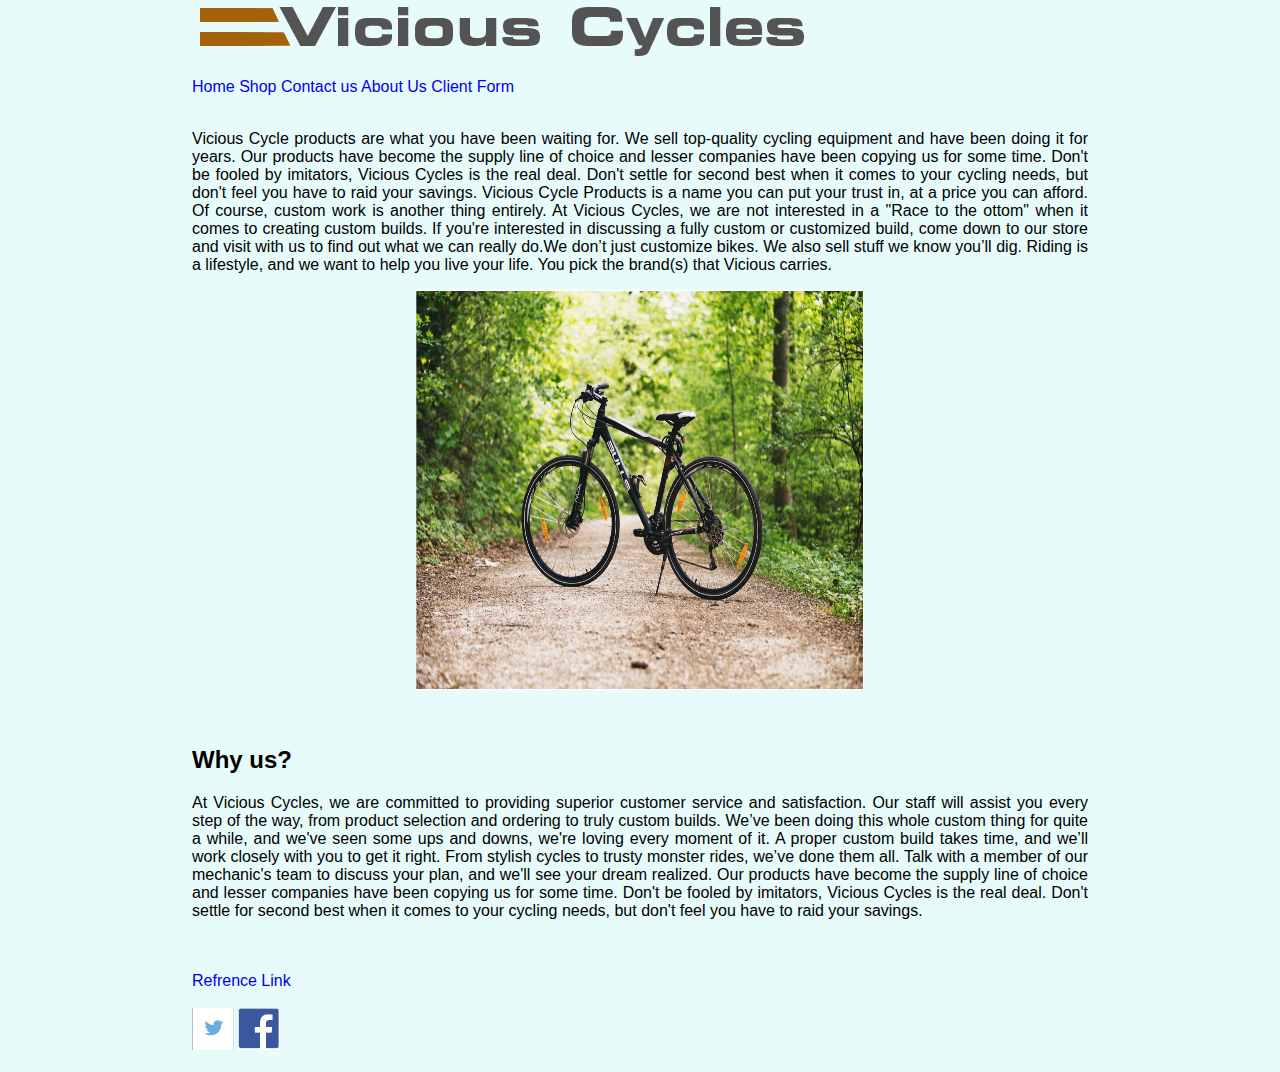
<file: index.html>
<!DOCTYPE html>
<html lang="en">

<head>
<meta charset="utf-8"/>
<link rel="stylesheet" href="CSS/recipe.css">
<title>Vicious Cycles</title>
<style>
    body
    {
        background-color: #E7FBFB;
    }




</style>




</head>  
<body>
   
<header>
<img src="images/Vicious-Cycle-Logo.png" alt="">
<br>
<br>
<div class="topnav">
    <a href="index.html">Home</a>
    <a href="#news">Shop</a>
    <a href="#contact">Contact us</a>
    <a href="#about">About Us</a>
    <a href="form.html">Client Form</a>
  </div>
</header> 
<br>

<p>
    Vicious Cycle products are what you have been waiting for. We sell
    top-quality cycling equipment and have been doing it for years. 
    Our products have become the supply line of choice and lesser companies
    have been copying us for some time. Don't be fooled by imitators,
    Vicious Cycles is the real deal. Don't settle for second best when
    it comes to your cycling needs, but don't feel you have to raid your
    savings. Vicious Cycle Products is a name you can put your trust in,
    at a price you can afford. Of course, custom work is another thing
    entirely. At Vicious Cycles, we are not interested in a "Race to the
    ottom" when it comes to creating custom builds. If you're interested 
    in discussing a fully custom or customized build, come down to our 
    store and visit with us to find out what we can really do.We don’t just 
    customize bikes. We also sell stuff we know you’ll dig. Riding is a 
    lifestyle, and we want to help you live your life. You pick the brand(s) 
    that Vicious carries.
</p>

<img src="images/photo1.jpg" alt="" style="width:500px;height:400px; display: block;
margin-left: auto;
margin-right: auto;
width: 50%;"><br>
<br>
<h2>Why us?</h2>
<p>At Vicious Cycles, we are committed to providing superior customer 
    service and satisfaction. Our staff will assist you every step of 
    the way, from product selection and ordering to truly custom builds.
    We’ve been doing this whole custom thing for quite a while, and we've
    seen some ups and downs, we're loving every moment of it. A proper
    custom build takes time, and we’ll work closely with you to get it
    right. From stylish cycles to trusty monster rides, we’ve done them
    all. Talk with a member of our mechanic's team to discuss your plan,
    and we'll see your dream realized. Our products have become the
    supply line of choice and lesser companies have been copying us
    for some time. Don't be fooled by imitators, Vicious Cycles is
    the real deal. Don't settle for second best when it comes to
    your cycling needs, but don't feel you have to raid your 
    savings. </p>
<footer>
 
<br>
<br>
<a href="https://www.raleighusa.com/" target="_blank">Refrence Link</a>
<br>
<br>
<a href="https://twitter.com/i/flow/login"><img src="images/twitter-logo.jpg" alt="facebook" style="width:42px;height:42px;"></a>
<a href="https://www.facebook.com/"><img src="images/facebook-logo.jpg" alt="facebook" style="width:42px;height:42px;"></a>
<br>
<br>
</footer>
</body>

</html>
</file>
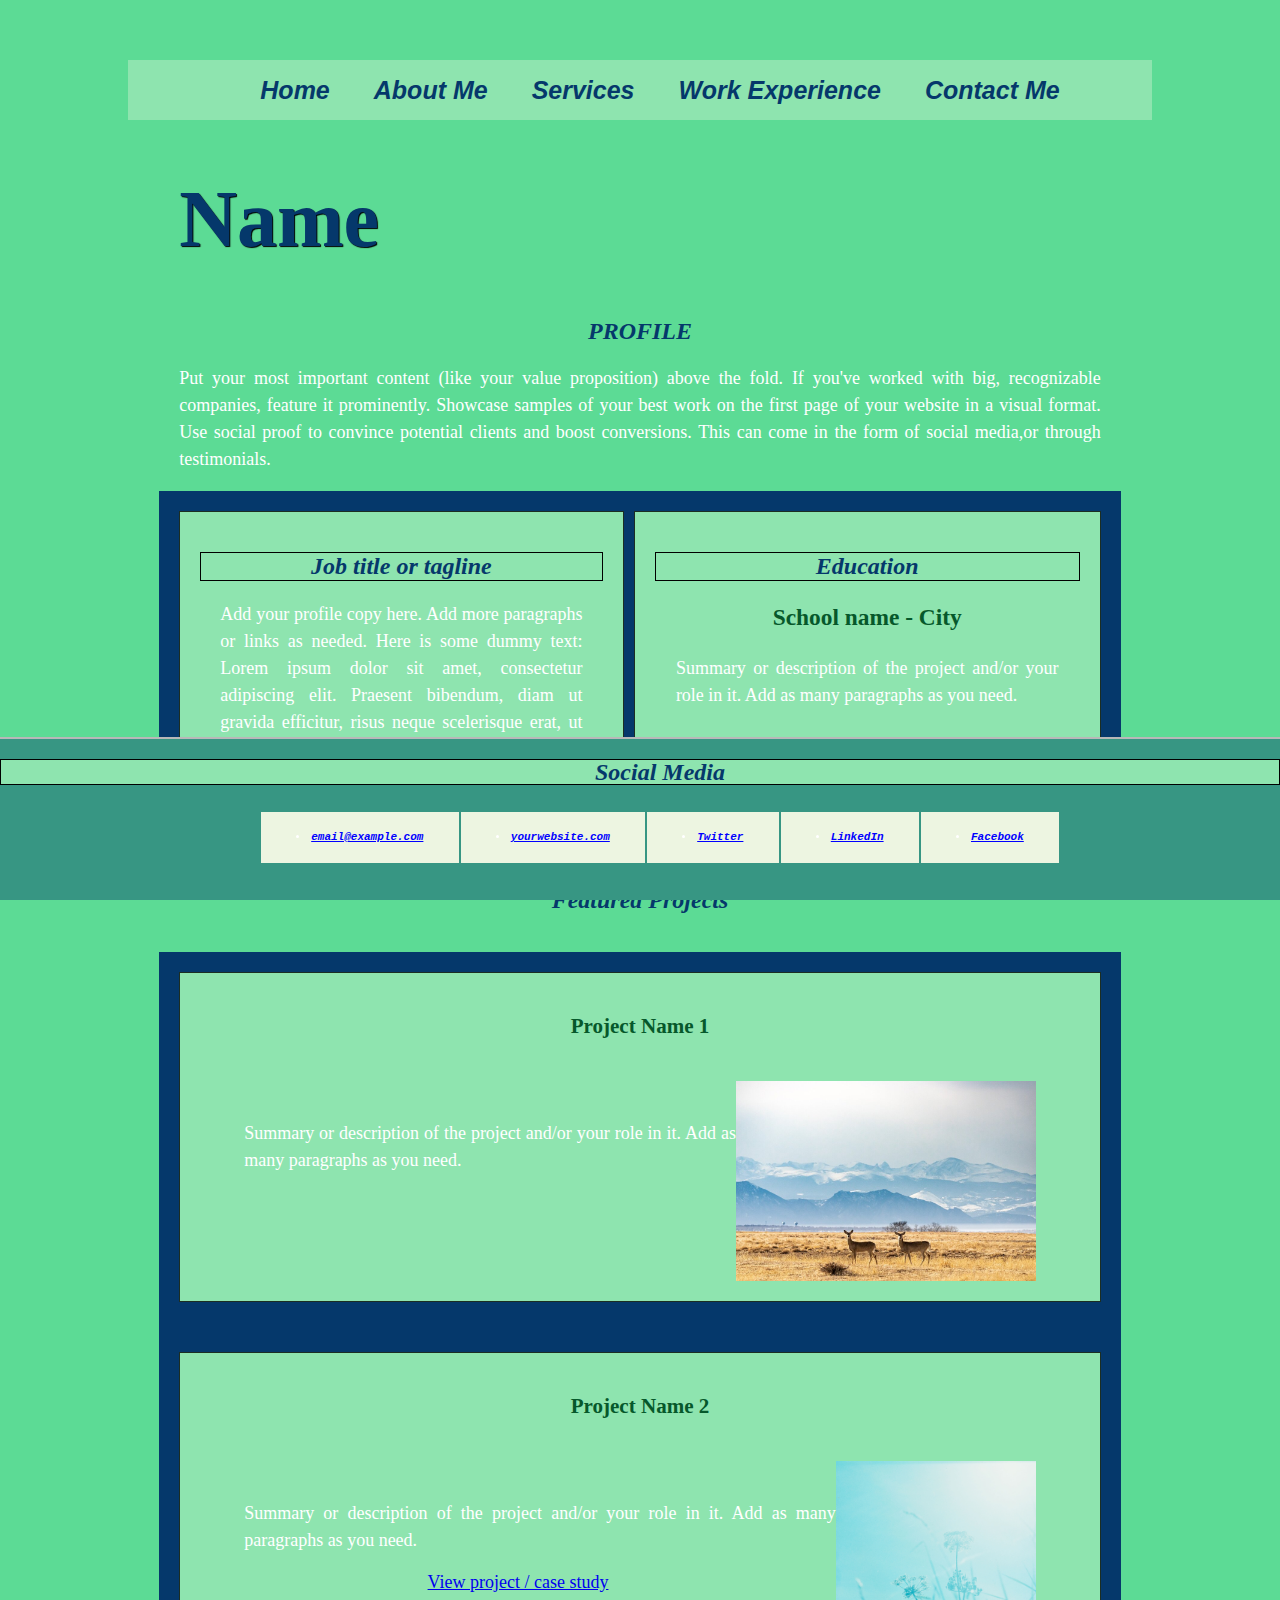
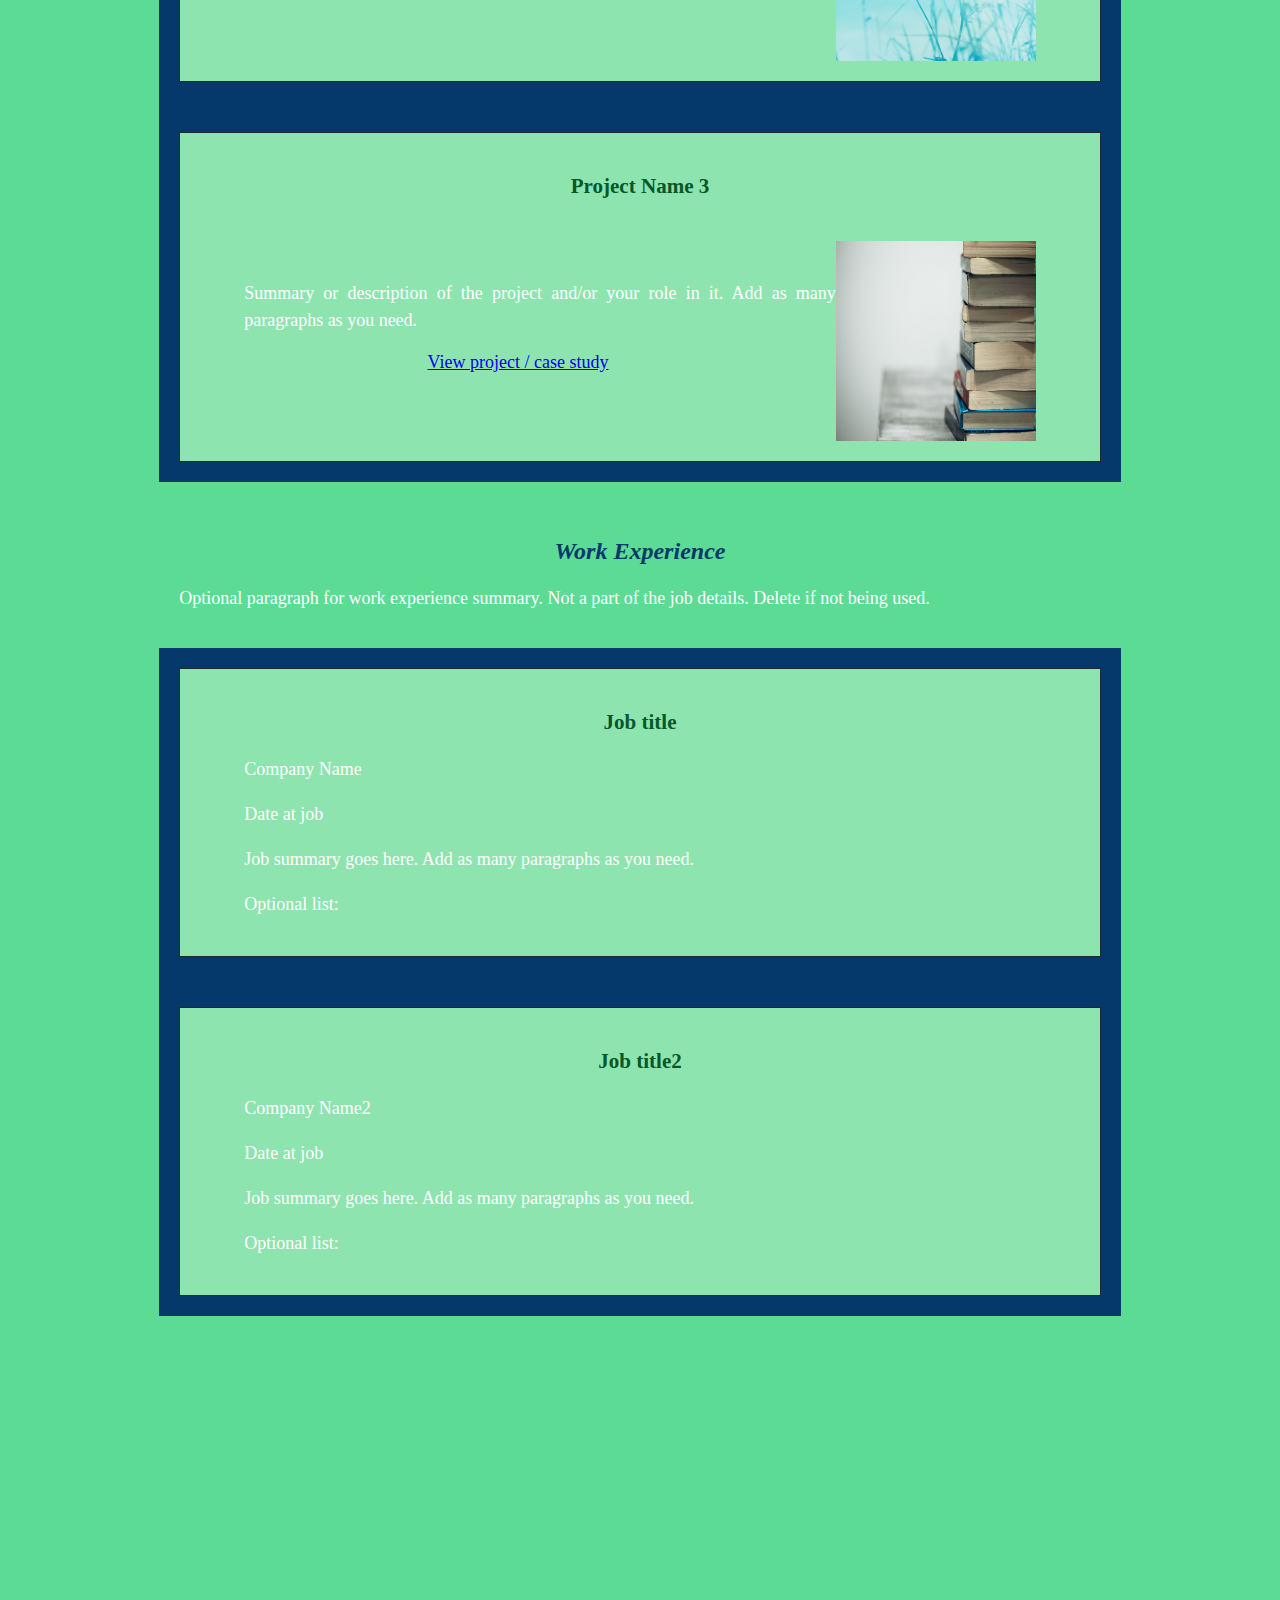
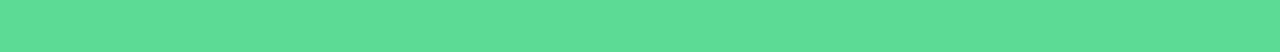
<file: Lesson10/index.html>
<!DOCTYPE html>
<html lang="en">
  <head>
    <meta charset="UTF-8">
    <meta name="viewport" content="width=device-width, initial-scale=1.0">
    <link rel="stylesheet" href="css/style.css">
    <title>Add a relevant page title</title>
    
  </head>
  </head>
  <body>
    <main>

      <br>
      <br>

      <header>
       
        <nav>
          <ul>
          <li>Home</li>
          <li>About Me</li>

          <li>Services
          <ul>
          <li>Web Design</li>
          <li>Graphic Design</li>
          <li>Logo Design</li>
          </ul>
          </li>

          <li>Work Experience
            <ul>
            <li>Relevant Work Experience</li>
            <li>Other Work Experience</li>
            </ul>
            </li>

          <li>Contact Me
             <ul>
             <li>Phone</li>
             <li>Social Media</li>
             <li>Contact Form</li>
             </ul>
             </li>

          </ul></nav>
         
          <h1 class="item1">Name</h1>


          <h2>PROFILE</h2>
          <p>Put your most important content (like your value proposition) above the fold. If you've worked with big, recognizable companies, feature it prominently. Showcase samples of your best work on the first page of your website in a visual format. Use social proof to convince potential clients and boost conversions. This can come in the form of social media,or through testimonials.</p>
            <div class="grid-container">
              <div class="grid-item">
                <h2>Job title or tagline</h2>
      
                <p>Add your profile copy here. Add more paragraphs or 
                links as needed. Here is some dummy text: Lorem ipsum dolor sit amet, consectetur adipiscing elit. Praesent bibendum, diam ut gravida efficitur, risus neque scelerisque erat, ut rhoncus erat odio ac justo. Nunc scelerisque vestibulum augue, sit amet hendrerit ante.</p>
      
              </div>
              <div class="grid-item">
                <h2>Education</h2>
                <h3>School name - City</h3>
            
                <p >Summary or description of the project and/or your role in it. Add as many paragraphs as you need.</p> 
              </div>
            </div>
            <br>
            
            <h2>Featured Projects</h2>
         
            <br>
            
            <div class="grid-container1">
              <div class="grid-item1">
                <h3>Project Name 1</h3>
                <br>
        
                <picture>
                  <source media="(min-width:1000px)" srcset="placeholder-images/Deer1.jpg" >
                  <source media="(min-width:750px)" srcset="placeholder-images/Deer2.jpg" >
                  <source media="(min-width:450px)" srcset="placeholder-images/Deer3.jpsg">
                  <img src="placeholder-images/Deer3.jpg" alt="Deer" style="width:auto;">
                </picture>
                <br>
                <p >Summary or description of the project and/or your role in it. Add as many paragraphs as you need.</p>
              </div>
      
      
              <div class="grid-item1">
                  <h3>Project Name 2</h3>
                  <br>
                  <img src="placeholder-images/annie-spratt-unsplash.jpg" alt="description of image">
                  <br>
        
                  <p>Summary or description of the project and/or your role in it. Add as many paragraphs as you need.</p>
                  <a href="#" target="_blank">View project / case study</a> 
              </div>
      
              <div class="grid-item1">
                <h3>Project Name 3</h3>
                          <br>
                          <img src="placeholder-images/sharon-mccutcheon-unsplash.jpg" alt="description of image">
                          <br>
                
                          <p>Summary or description of the project and/or your role in it. Add as many paragraphs as you need.</p>
                          <a href="#" target="_blank">View project / case study</a>
              </div>
            </div>
      
            <br>
            <br>
            <h2>Work Experience</h2>
            <p>Optional paragraph for work experience summary. Not a part of the job details. Delete if not being used.</p>
            <br>
            <div class="grid-container1">
              <div class="grid-item1">
                <h3>Job title</h3>
                <p>Company Name</p>
                <p>Date at job</p>
                <p>Job summary goes here. Add as many paragraphs as you need.</p>
                <p>Optional list:</p>
          
              </div>
              <div class="grid-item1">
                <h3>Job title2</h3>
                <p>Company Name2</p>
                <p>Date at job</p>
                <p>Job summary goes here. Add as many paragraphs as you need.</p>
                <p>Optional list:</p>
          
              </div>
      
            </div>
            <br>
            <br>

    
      <footer>
        <h2>Social Media</h2>

        <ul>
          <div class="flex-container">
            <div> <li><a href="mailto:email@example.com">email@example.com</a></li></div>
            <div><li><a href="http://yourwebsite.com" target="_blank">yourwebsite.com</a></li></div>
            <div><li><a href="#" target="_blank">Twitter</a></li></div>
            <div><li><a href="#" target="_blank">LinkedIn</a></li></div>
            <div><li><a href="#" target="_blank">Facebook</a></li></div>
          </div>
        </ul>
      </footer>

    </main>

  </body>
</html>
</file>
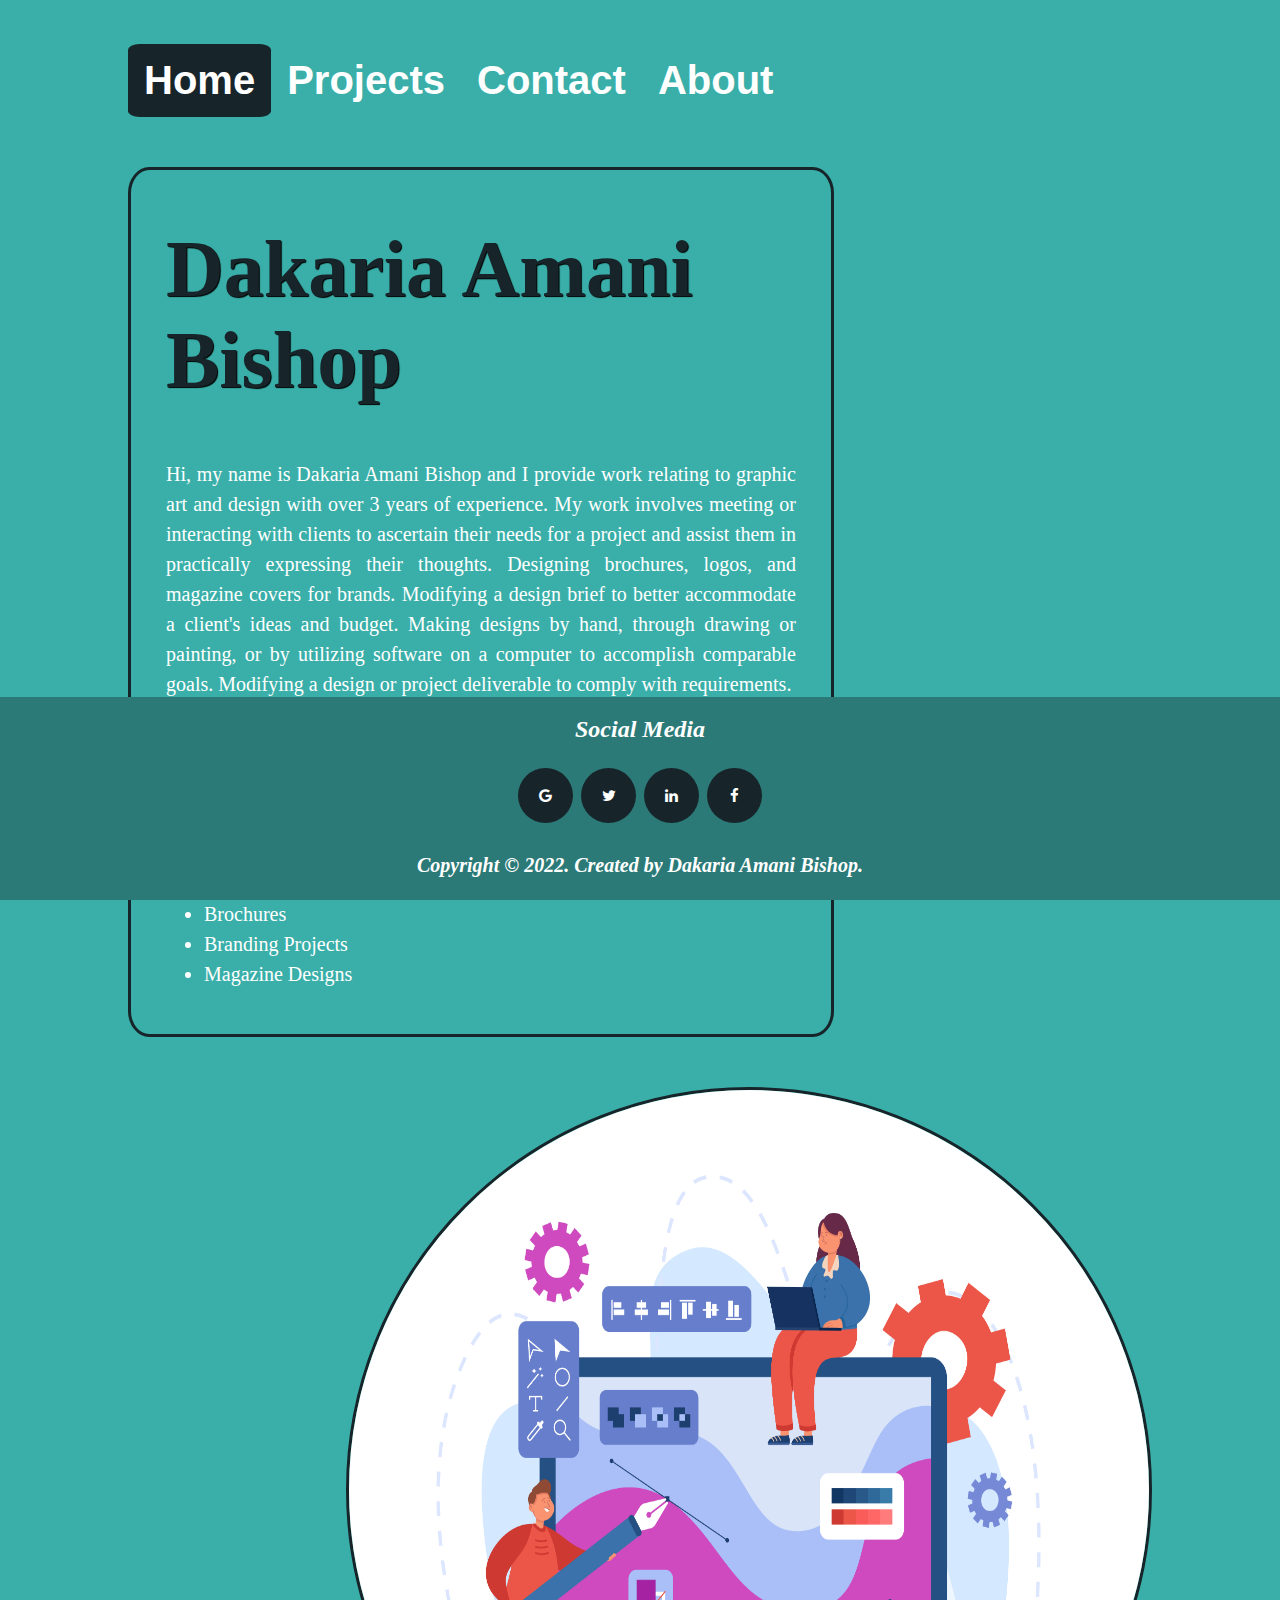
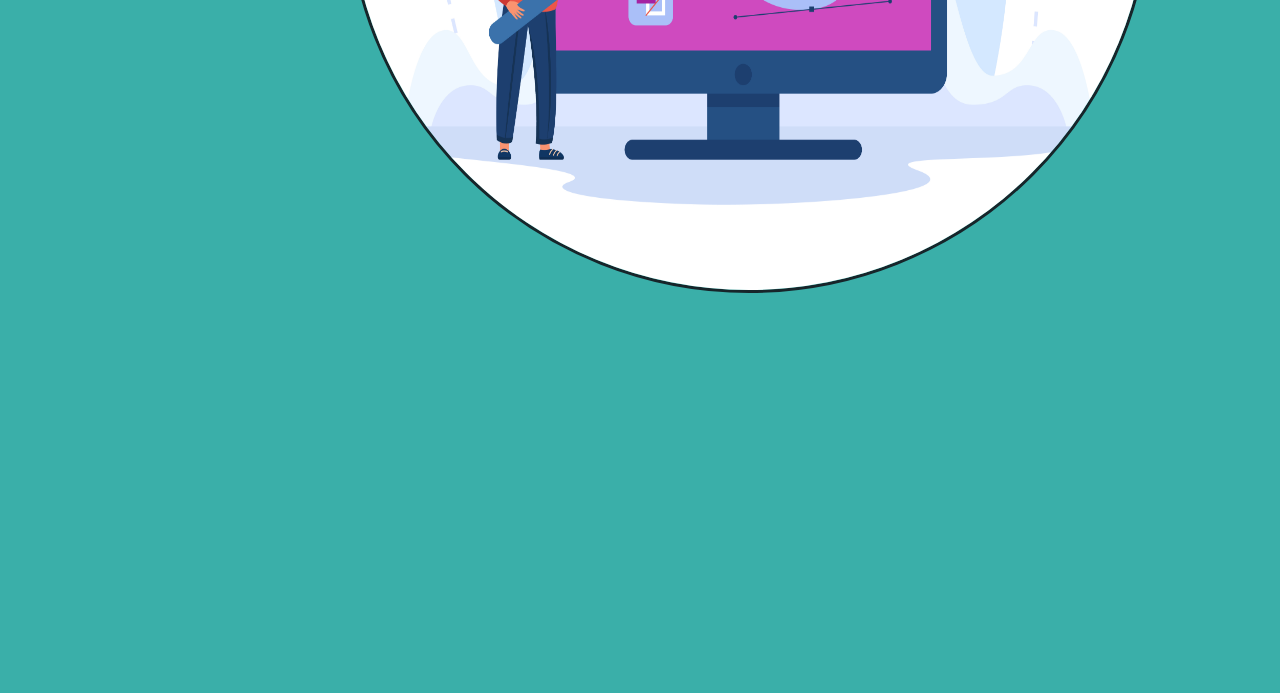
<file: Portfolio/index.html>
<!DOCTYPE html>
<html lang="en">
  <head>
    <meta charset="UTF-8">
    <meta name="viewport" content="width=device-width, initial-scale=1.0">
    <link rel="stylesheet" href="https://cdnjs.cloudflare.com/ajax/libs/font-awesome/4.7.0/css/font-awesome.min.css">
    <link rel="stylesheet" href="css/style.css">
    <title>Dakaria's Portfolio</title>
<!-- 
  </head>
  </head> -->
  <body>
    <main>

      <br>
      <br>

      <header>
        <div class="topnav" id="myTopnav">
          <a href="index.html" class="active">Home</a>
          <a href="project.html">Projects</a>
          <a href="contact.html">Contact</a>
          <a href="about.html">About</a>
          <a href="javascript:void(0);" class="icon" onclick="myFunction()">
            <i class="fa fa-bars iconstyle"></i>
          </a>
        </div>
        <script src="js/scripts.js"></script> 
        </header>
          <div class="HomeText">
            
            <h1 class="item1">Dakaria Amani Bishop</h1>
            <p>
              Hi, my name is Dakaria Amani Bishop and I provide work relating to graphic art and design with over 3 years of experience. My work involves meeting or interacting with clients to ascertain their needs for a project and assist them in practically expressing their thoughts. Designing brochures, logos, and magazine covers for brands. Modifying a design brief to better accommodate a client's ideas and budget. Making designs by hand, through drawing or painting, or by utilizing software on a computer to accomplish comparable goals. Modifying a design or project deliverable to comply with requirements.
            </p>
            <ul>
              <li>Sports design and Illustrations</li>
              <li>Business cards</li>
              <li>Flyers</li>
              <li>Logos</li>
              <li>Social media Promotions</li>
              <li>Album Covers</li>
              <li>Brochures</li>
              <li>Branding Projects</li>
              <li>Magazine Designs</li>
            </ul>
          </div>
          <img class="HomeImage" src="images/graphic-design.jpg" alt="Graphic Design Image">
         
 
            <br>
            <br>

    </main>
    <footer>
      <h2>Social Media</h2>
        <div class="flex-container">
          <div><a href="#" class="fa fa-google"></a></div>
          <div><a href="#" class="fa fa-twitter"></a></div>
          <div><a href="#" class="fa fa-linkedin"></a></div>
          <div><a href="#" class="fa fa-facebook"></a></div>
        </div>
      
      <div><p class="copyright">Copyright &copy; 2022. Created by Dakaria Amani Bishop.</p></div>
    </footer>
  </body>
</html>
</file>
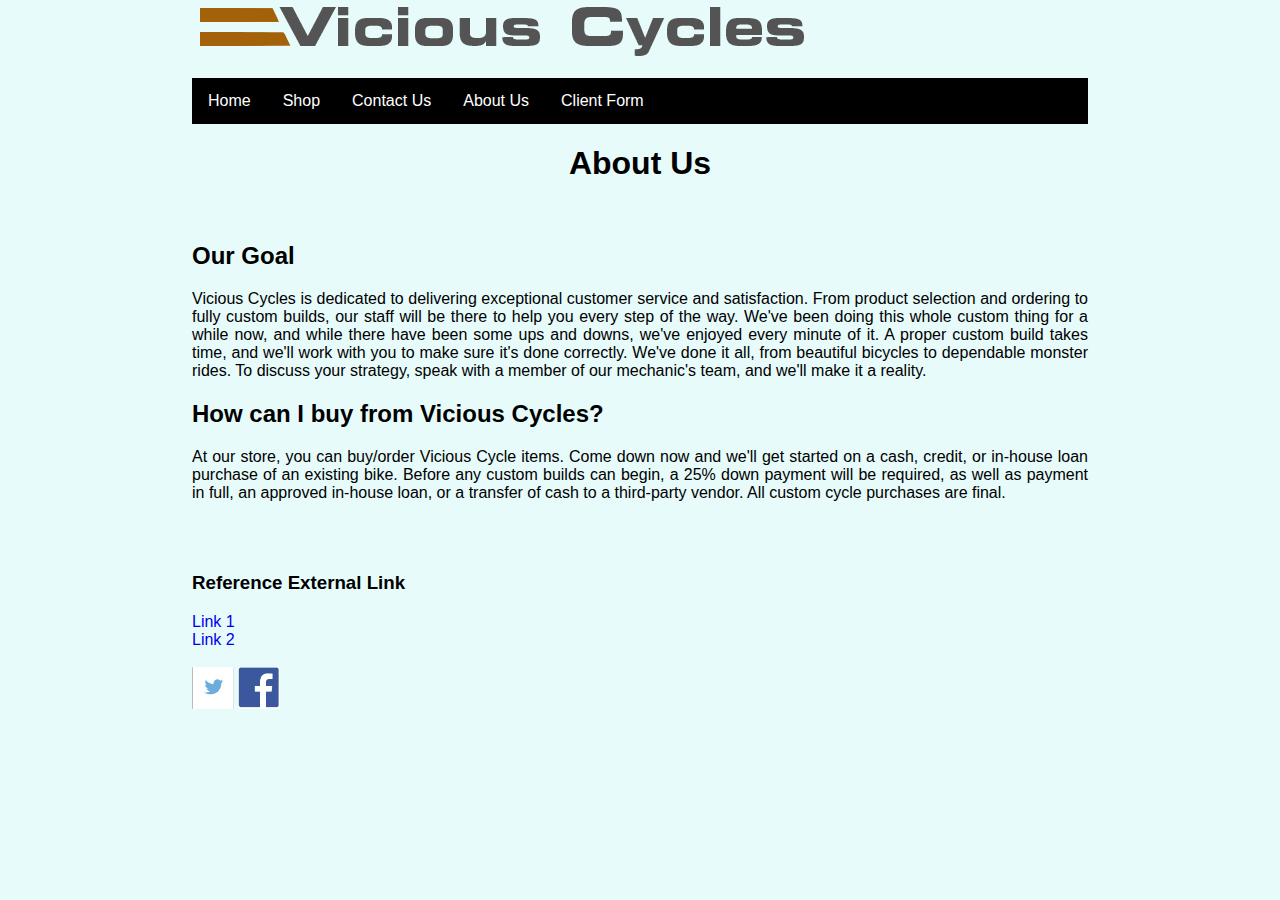
<file: about_us.html>
<!DOCTYPE html>
<html lang="en">

<head>
<meta charset="utf-8"/>
<link rel="stylesheet" href="CSS/recipe.css">
<title>Vicious Cycles</title>

</head>  
<body>
   
<header>
<img src="images/Vicious-Cycle-Logo.png" alt="">
<br>
<br>
<div class="navbar">
    <a href="index.html">Home</a>
    <div class="dropdown">
      <button class="dropbtn">Shop
        <i class="fa fa-caret-down"></i>
      </button>
      <div class="dropdown-content">
        <a href="cycles.html">Cycles</a>
        <a href="accessories.html">Accessories</a>
      </div>
    </div> 
    <a href="contact_us.html">Contact Us</a>
    <a href="about_us.html">About Us</a>
    <a href="form.html">Client Form</a>
  </div>
  
<h1>About Us</h1>
</header> 
<br>

<h2>Our Goal</h2>
<p>Vicious Cycles is dedicated to delivering exceptional customer service and satisfaction.
    From product selection and ordering to fully custom builds, our staff will be there to help you every step of the way.
    We've been doing this whole custom thing for a while now, and while there have been some ups and downs, we've enjoyed every minute of it.
    A proper custom build takes time, and we'll work with you to make sure it's done correctly.
    We've done it all, from beautiful bicycles to dependable monster rides.
    To discuss your strategy, speak with a member of our mechanic's team, and we'll make it a reality.
 </p>
<h2>How can I buy from Vicious Cycles?</h2>
<p>At our store, you can buy/order Vicious Cycle items.
    Come down now and we'll get started on a cash, credit, or in-house loan 
    purchase of an existing bike.
    Before any custom builds can begin, a 25% down payment will be required,
    as well as payment in full, an approved in-house loan, or a transfer of 
     cash to a third-party vendor.
    All custom cycle purchases are final. 

</p>
    
<footer>
 
<br>
<br>
<h3>Reference External Link</h3>
<a href="https://www.raleighusa.com/" target="_blank">Link 1</a><br>
<a href="https://www.trekbikes.com/" target="_blank">Link 2</a>
<br>
<br>
<a href="https://twitter.com/i/flow/login"><img src="images/twitter-logo.jpg" alt="facebook" class="social" ></a>
<a href="https://www.facebook.com/"><img src="images/facebook-logo.jpg" alt="facebook" class="social" ></a>
<br>
<br>
</footer>
</body>

</html>
</file>
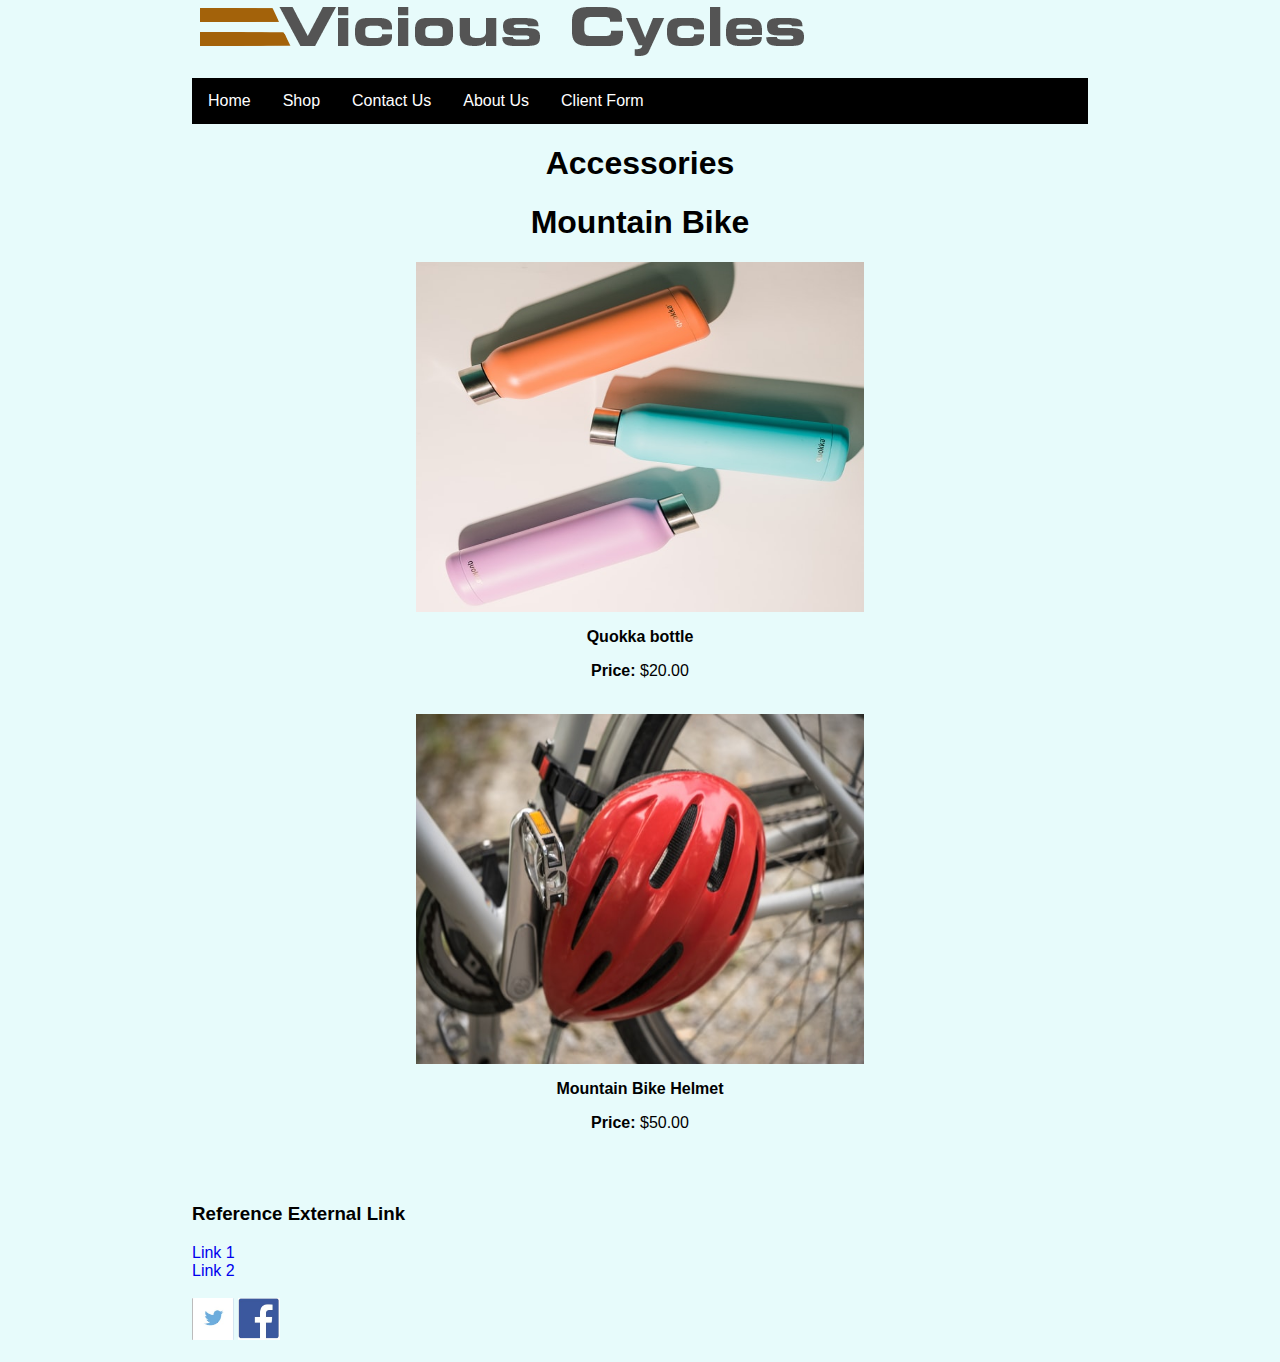
<file: accessories.html>
<!DOCTYPE html>
<html lang="en">

<head>
<meta charset="utf-8"/>
<link rel="stylesheet" href="CSS/recipe.css">
<title>Vicious Cycles</title>



</head>  
<body>
   
<header>
<img src="images/Vicious-Cycle-Logo.png" alt="">
<br>
<br>
<div class="navbar">
    <a href="index.html">Home</a>
    <div class="dropdown">
      <button class="dropbtn">Shop
        <i class="fa fa-caret-down"></i>
      </button>
      <div class="dropdown-content">
        <a href="cycles.html">Cycles</a>
        <a href="accessories.html">Accessories</a>
      </div>
    </div> 
    <a href="contact_us.html">Contact Us</a>
    <a href="about_us.html">About Us</a>
    <a href="form.html">Client Form</a>
  </div>
  
<h1>Accessories</h1>
</header> 
<div class="text">
<h1>Mountain Bike</h1>
<img src="images/quokkabottles-6gLya_-tnP8-unsplash.jpg" class="image1" alt="">
<p><b> Quokka bottle</b></p>
<p><b>Price:</b> $20.00</p>
<br>
<img src="images/kaffeebart-ANt3z4PYFNA-unsplash.jpg" alt=""  class="image1">
<p><b>Mountain Bike Helmet</b></p>
<p><b>Price:</b> $50.00</p>

</div>
 
<footer>
 
<br>
<br>
<h3>Reference External Link</h3>
<a href="https://www.raleighusa.com/" target="_blank">Link 1</a><br>
<a href="https://www.trekbikes.com/" target="_blank">Link 2</a><br>
<br>
<a href="https://twitter.com/i/flow/login"><img src="images/twitter-logo.jpg" alt="facebook" class="social" ></a>
<a href="https://www.facebook.com/"><img src="images/facebook-logo.jpg" alt="facebook" class="social" ></a>

<br>
<br>
</footer>
</body>

</html>
</file>
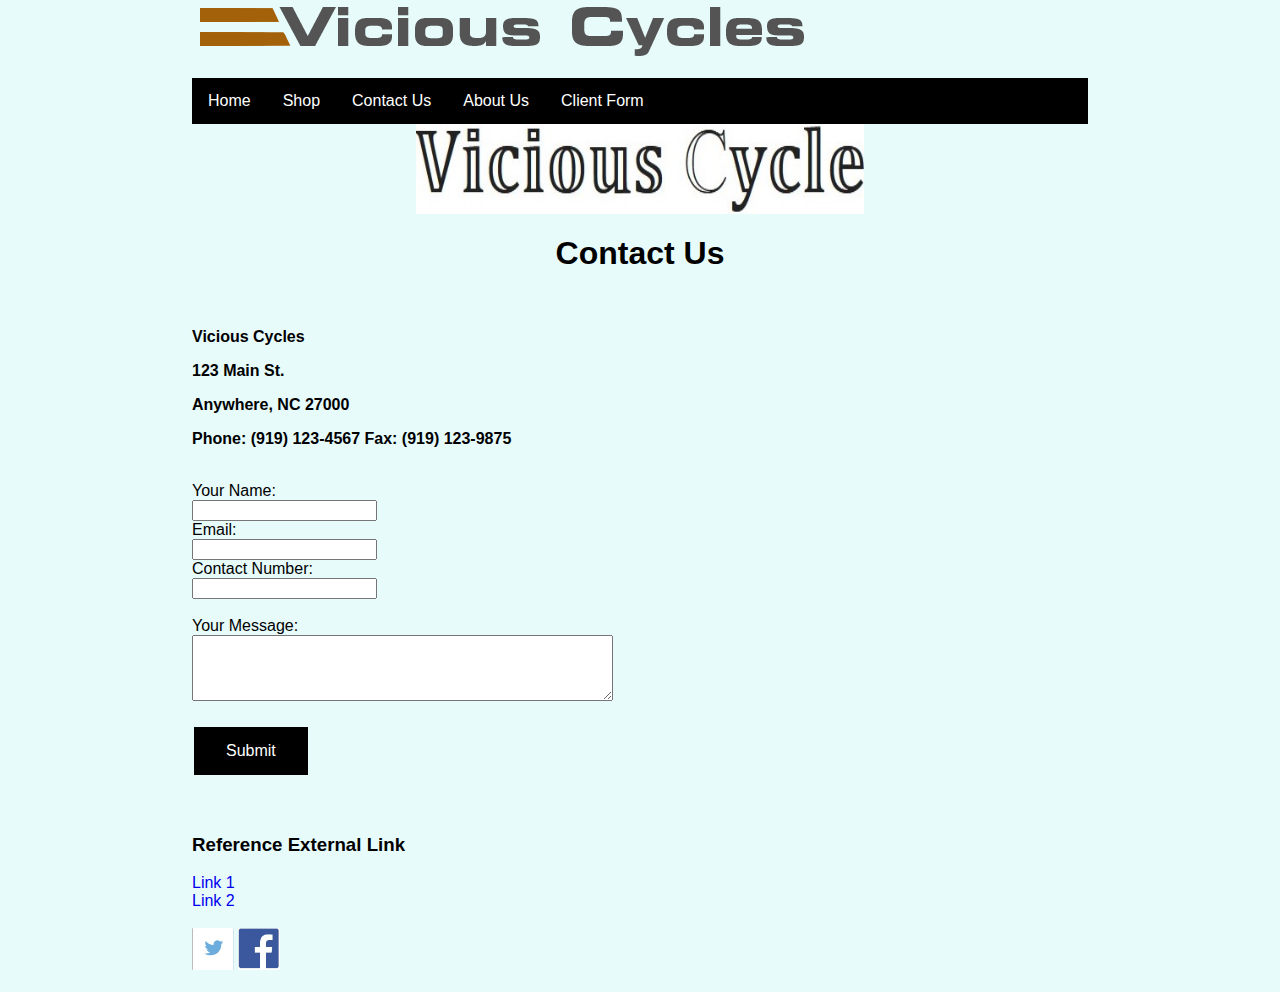
<file: contact_us.html>
<!DOCTYPE html>
<html lang="en">

<head>
<meta charset="utf-8"/>
<link rel="stylesheet" href="CSS/recipe.css">
<title>Vicious Cycles</title>

</head>  
<body>
   
<header>
<img src="images/Vicious-Cycle-Logo.png" alt="">
<br>
<br>
<div class="navbar">
  <a href="index.html">Home</a>
  <div class="dropdown">
    <button class="dropbtn">Shop
      <i class="fa fa-caret-down"></i>
    </button>
    <div class="dropdown-content">
      <a href="cycles.html">Cycles</a>
      <a href="accessories.html">Accessories</a>
    </div>
  </div> 
  <a href="contact_us.html">Contact Us</a>
  <a href="about_us.html">About Us</a>
  <a href="form.html">Client Form</a>
</div>
<img src="images/logo2.jpg" alt="" class="logo2">  
<h1>Contact Us</h1>
</header> 
<br>


<p><b>Vicious Cycles</b></p> 

<p><b>123 Main St.</b></p> 
<p><b>Anywhere, NC 27000</b></p> 
<p><b>Phone: (919) 123-4567 Fax: (919) 123-9875</b></p> 

<br>

<form action="/action_page.php">
    <label for="fname">Your Name:</label><br>
    <input type="text" id="fname" name="fname" ><br>
    <label for="email">Email:</label><br>
    <input type="email" id="email" name="email">
    <br>
    <label for="number">Contact Number:</label><br>
    <input type="text" id="number" name="number"><br>
    
    
    <br>
    <label for="review">Your Message:</label>
    <br>
    <textarea id="review" name="review" rows="4" cols="50">
    </textarea> 

    <br>
    <br>
    <input type="submit" value="Submit" class="button" >
   
  </form>

    
<footer>
 
<br>
<br>
<h3>Reference External Link</h3>
<a href="https://www.raleighusa.com/" target="_blank">Link 1</a><br>
<a href="https://www.trekbikes.com/" target="_blank">Link 2</a>
<br>
<br>
<a href="https://twitter.com/i/flow/login"><img src="images/twitter-logo.jpg" alt="facebook" class="social" ></a>
<a href="https://www.facebook.com/"><img src="images/facebook-logo.jpg" alt="facebook" class="social" ></a>
<br>
<br>
</footer>
</body>

</html>
</file>
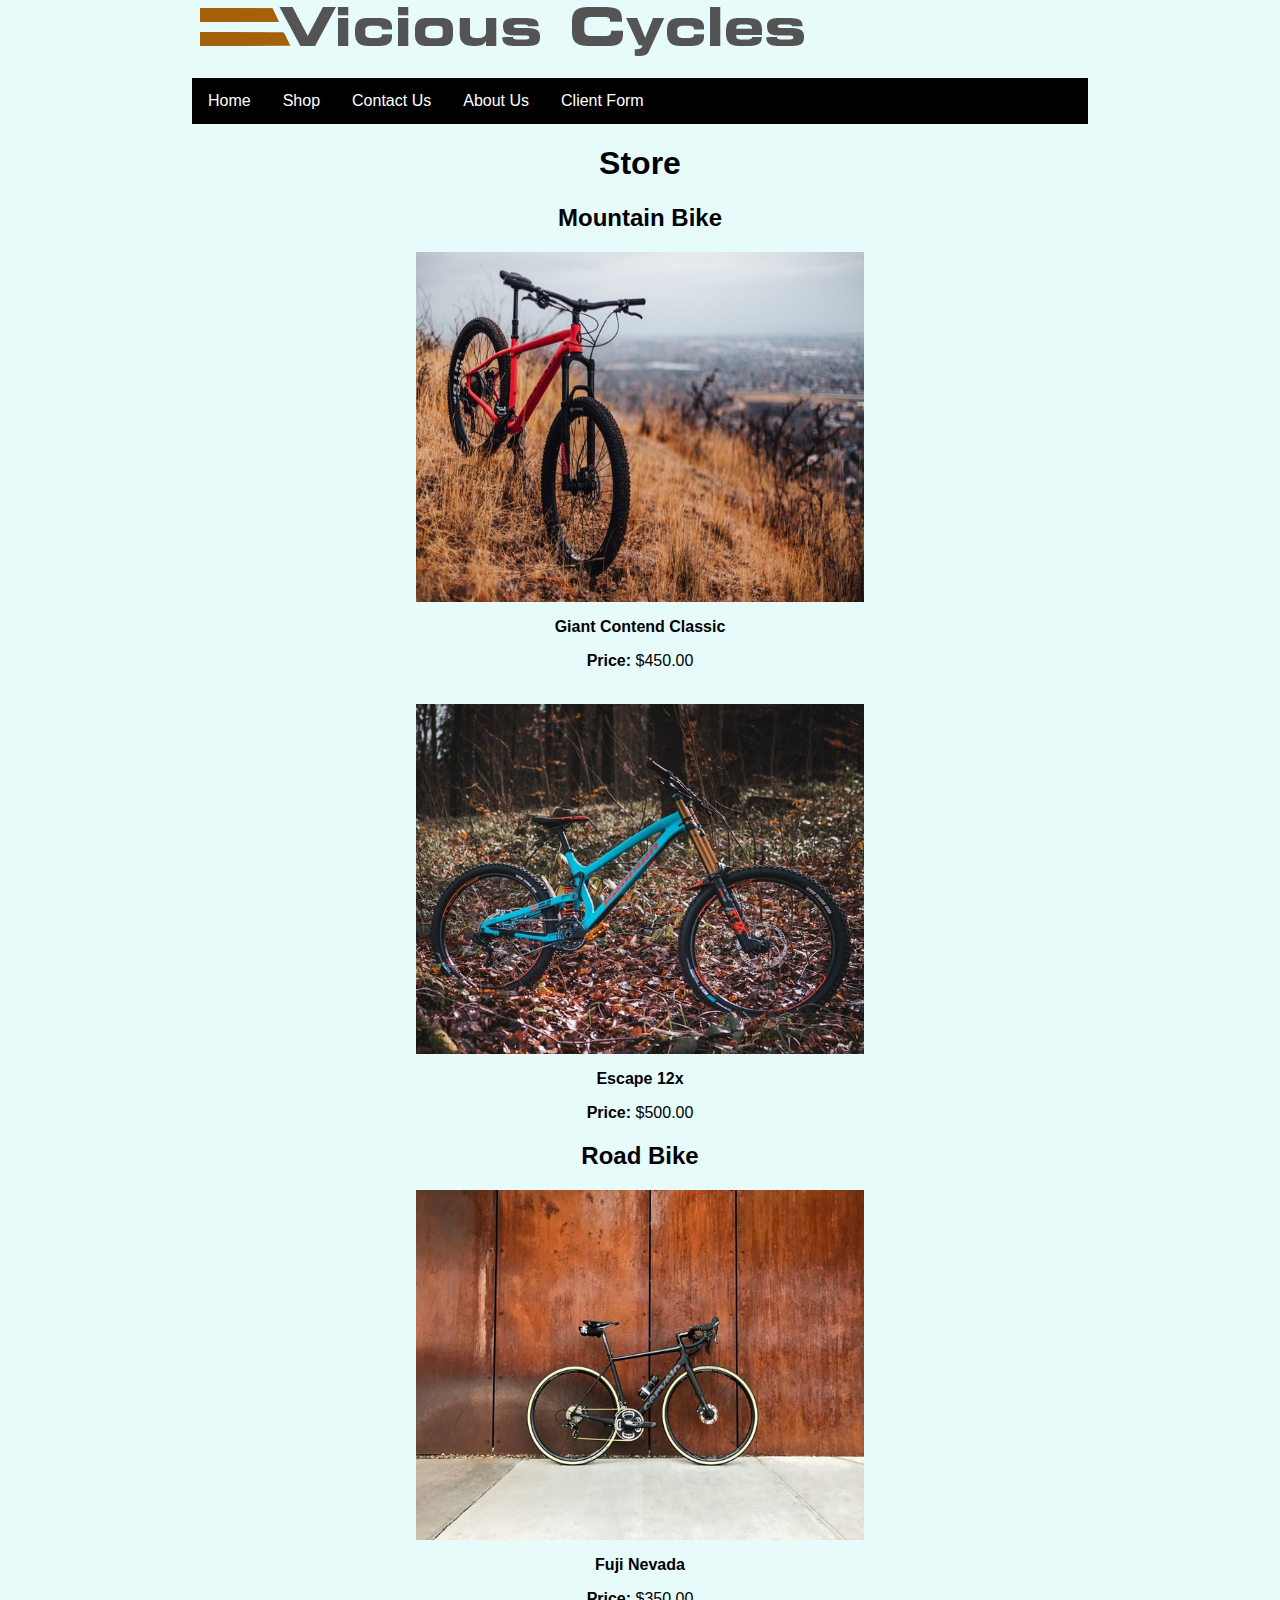
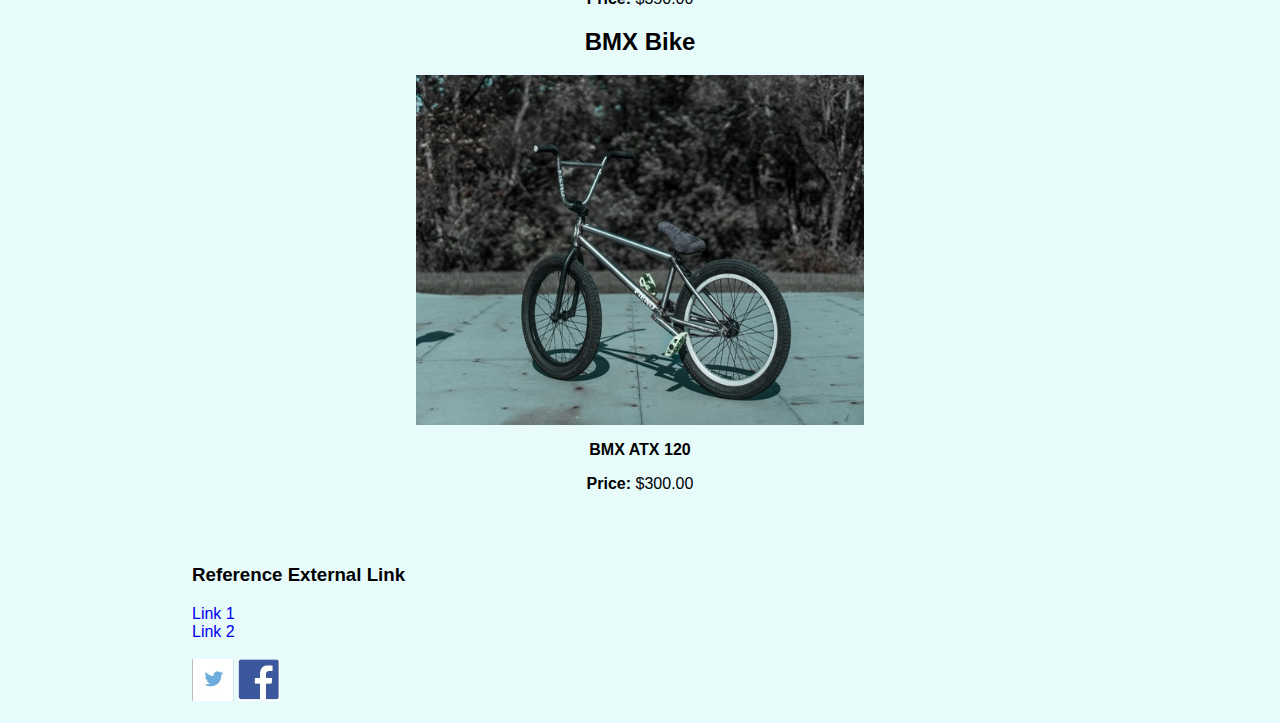
<file: cycles.html>
<!DOCTYPE html>
<html lang="en">

<head>
<meta charset="utf-8"/>
<link rel="stylesheet" href="CSS/recipe.css">
<title>Vicious Cycles</title>



</head>  
<body>
   
<header>
<img src="images/Vicious-Cycle-Logo.png" alt="">
<br>
<br>
<div class="navbar">
    <a href="index.html">Home</a>
    <div class="dropdown">
      <button class="dropbtn">Shop
        <i class="fa fa-caret-down"></i>
      </button>
      <div class="dropdown-content">
        <a href="cycles.html">Cycles</a>
        <a href="accessories.html">Accessories</a>
      </div>
    </div> 
    <a href="contact_us.html">Contact Us</a>
    <a href="about_us.html">About Us</a>
    <a href="form.html">Client Form</a>
  </div>
  
<h1>Store</h1>
</header> 

<div class="text">
<h2>Mountain Bike</h2>
<img src="images/patrick-hendry-OZh_OBP_fao-unsplash.jpg" alt="" class="image1">
<p><b> Giant Contend Classic</b></p>
<p><b>Price:</b> $450.00</p>
<br>
<img src="images/timeo-buehrer-EQlfqsljv00-unsplash.jpg" alt="" class="image1">
<p><b>Escape 12x</b></p>
<p><b>Price:</b> $500.00</p>

<h2>Road Bike</h2>
<img src="images/matt-saling-6tK2Og9dEKA-unsplash.jpg" alt=""  class="image1">
<p><b>Fuji Nevada</b></p>
<p><b>Price:</b> $350.00</p>

<h2>BMX Bike</h2>
<img src="images/keagan-henman-Z6Fi-a4zizc-unsplash.jpg" alt=""  class="image1" >
<p><b>BMX ATX 120</b></p>
<p><b>Price: </b>$300.00</p>
</div>
 
<footer>
 
<br>
<br>
<h3>Reference External Link</h3>
<a href="https://www.raleighusa.com/" target="_blank">Link 1</a><br>
<a href="https://www.trekbikes.com/" target="_blank">Link 2</a><br>
<br>
<a href="https://twitter.com/i/flow/login"><img src="images/twitter-logo.jpg" alt="facebook" class="social" ></a>
<a href="https://www.facebook.com/"><img src="images/facebook-logo.jpg" alt="facebook" class="social" ></a>
<br>
<br>
</footer>
</body>

</html>
</file>
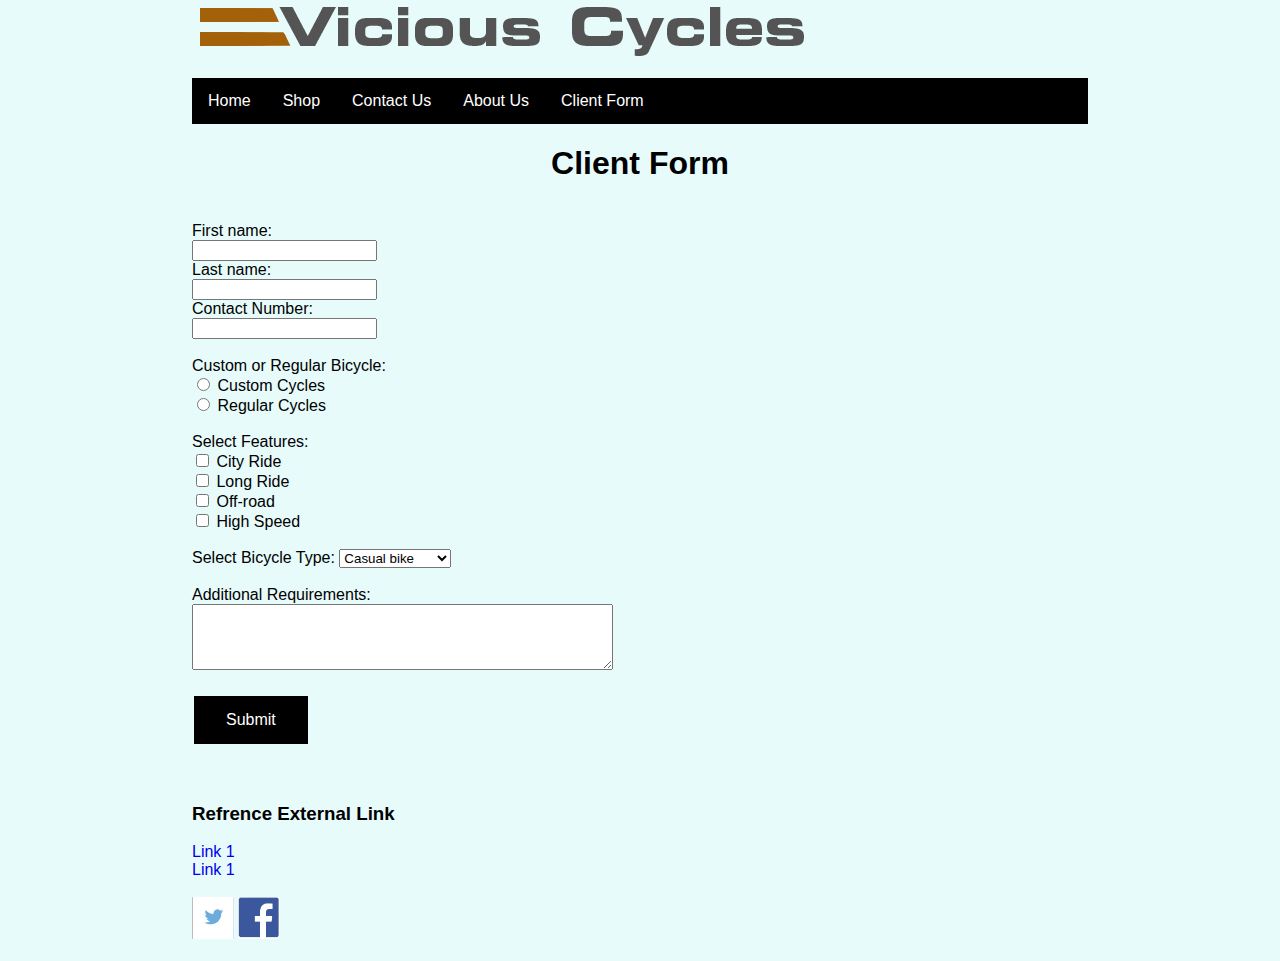
<file: form.html>
<!DOCTYPE html>
<html lang="en">

<head>
<meta charset="utf-8"/>
<link rel="stylesheet" href="CSS/recipe.css">
<title>Vicious Cycles</title>
<style>
    body
    {
        background-color: #E7FBFB;
    }




</style>




</head>  
<body>
   
<header>
<img src="images/Vicious-Cycle-Logo.png" alt="">
<br>
<br>
<div class="navbar">
  <a href="index.html">Home</a>
  <div class="dropdown">
    <button class="dropbtn">Shop
      <i class="fa fa-caret-down"></i>
    </button>
    <div class="dropdown-content">
      <a href="cycles.html">Cycles</a>
      <a href="accessories.html">Accessories</a>
    </div>
  </div> 
  <a href="contact_us.html">Contact Us</a>
  <a href="about_us.html">About Us</a>
  <a href="form.html">Client Form</a>
</div>
<h1>Client Form</h1>
</header> 
<br>


<form action="/action_page.php">
    <label for="fname">First name:</label><br>
    <input type="text" id="fname" name="fname" ><br>
    <label for="lname">Last name:</label><br>
    <input type="text" id="lname" name="lname"><br>
    <label for="number">Contact Number:</label><br>
    <input type="text" id="number" name="number"><br>
    
    <br>
    <label for="cc">Custom or Regular Bicycle:</label>
    <br>
    <input type="radio" id="cc" name="cc" value="CustomCycles">
    <label for="cc">Custom Cycles</label><br>
    <input type="radio" id="rc" name="rc" value="RegularCycles">
    <label for="rc">Regular Cycles</label><br>
    <br>
    <label for="CityRide">Select Features:</label>
    <br>
    <input type="checkbox" id="CityRide" name="CityRide" value="CityRide">
    <label for="CityRide"> City Ride</label><br>
    <input type="checkbox" id="LongRide" name="LongRide" value="LongRide">
    <label for="LongRide"> Long Ride</label><br>
    <input type="checkbox" id="Off-road" name="Off-road" value="Off-road">
    <label for="Off-road"> Off-road</label><br>
    <input type="checkbox" id="HighSpeed" name="HighSpeed" value="HighSpeed">
    <label for="HighSpeed"> High Speed</label><br><br>
    
    <label for="Bicycle">Select Bicycle Type:</label>
    <select id="Bicycle" name="cars">
      <option value="volvo">Casual bike</option>
      <option value="saab">Mountain bikes</option>
      <option value="fiat">BMX bikes</option>
      
    </select>
    <br>
    <br>
    <label for="review">Additional Requirements:</label>
    <br>
    <textarea id="review" name="review" rows="4" cols="50">
   
    </textarea> 




    <br>
    <br>
    <input type="submit" value="Submit" class="button">
  </form>

    
<footer>
 
<br>
<br>
<h3>Refrence External Link</h3>
<a href="https://www.raleighusa.com/" target="_blank">Link 1</a><br>
<a href="https://www.trekbikes.com/" target="_blank">Link 1</a><br>
<br>
<a href="https://twitter.com/i/flow/login"><img src="images/twitter-logo.jpg" alt="facebook" style="width:42px;height:42px;"></a>
<a href="https://www.facebook.com/"><img src="images/facebook-logo.jpg" alt="facebook" style="width:42px;height:42px;"></a>
<br>
<br>
</footer>
</body>

</html>
</file>
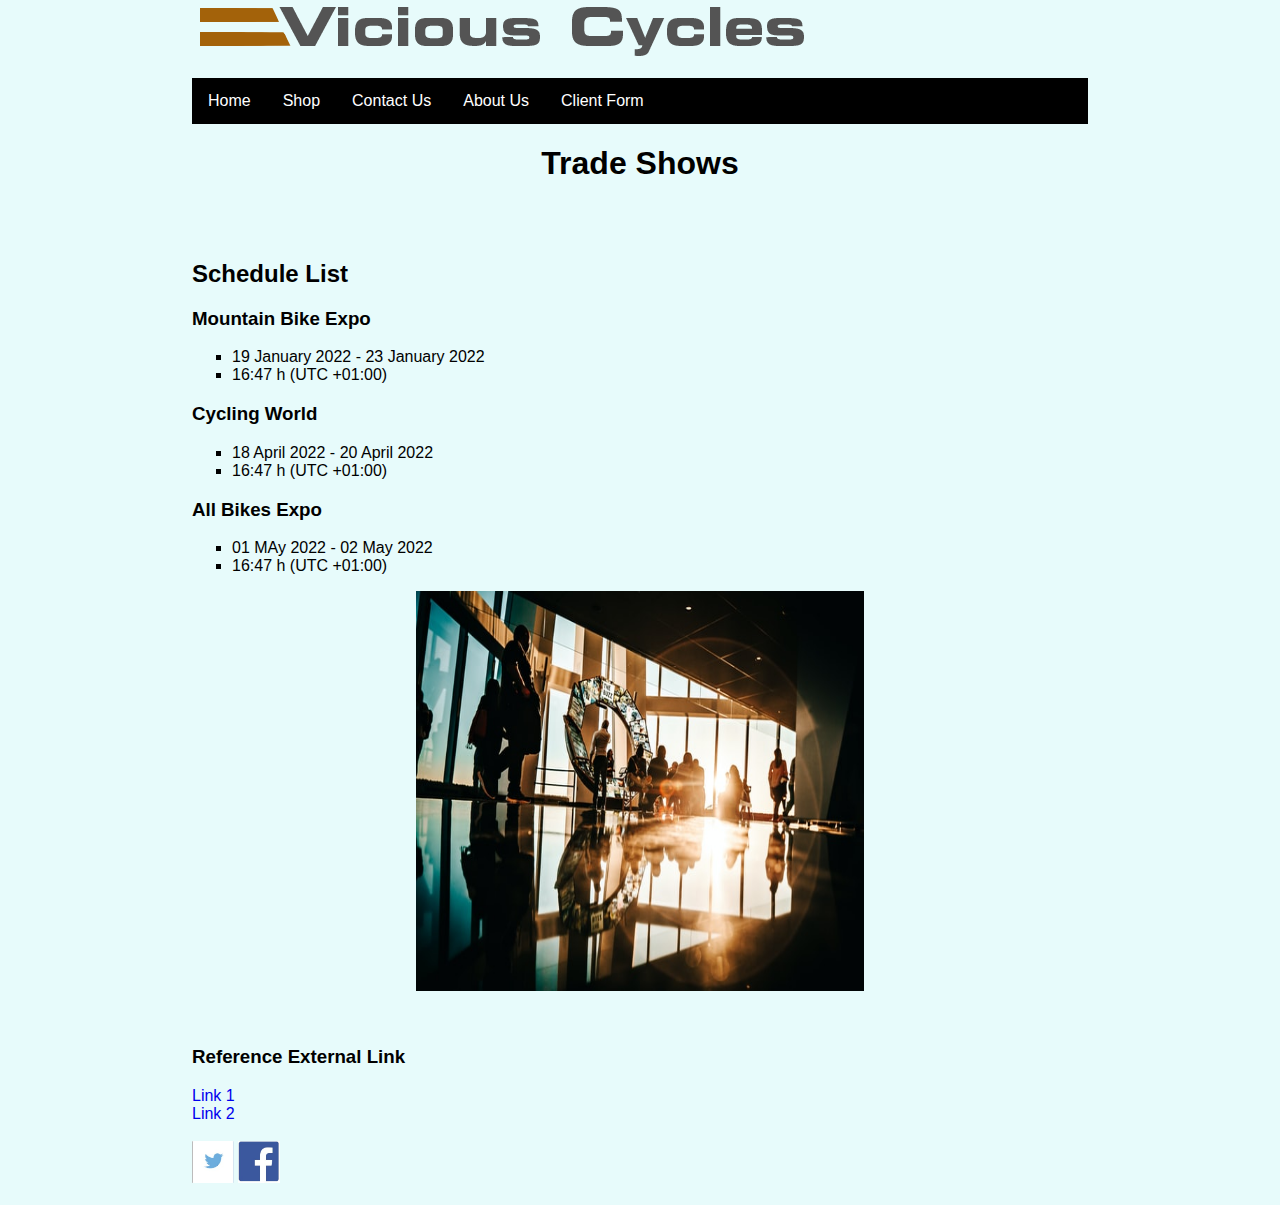
<file: trade_shows.html>
<!DOCTYPE html>
<html lang="en">

<head>
<meta charset="utf-8"/>
<link rel="stylesheet" href="CSS/recipe.css">
<title>Vicious Cycles</title>



</head>  
<body>
   
<header>
<img src="images/Vicious-Cycle-Logo.png" alt="">
<br>
<br>
<div class="navbar">
    <a href="index.html">Home</a>
    <div class="dropdown">
      <button class="dropbtn">Shop
        <i class="fa fa-caret-down"></i>
      </button>
      <div class="dropdown-content">
        <a href="cycles.html">Cycles</a>
        <a href="accessories.html">Accessories</a>
      </div>
    </div> 
    <a href="contact_us.html">Contact Us</a>
    <a href="about_us.html">About Us</a>
    <a href="form.html">Client Form</a>
  </div>
  
<h1>Trade Shows</h1>
</header> 
<br>
<br>
<p></p>
<h2>Schedule List</h2>
<h3>Mountain Bike Expo</h3>
<ul>
    <li>19 January 2022 - 23 January 2022 </li>
    <li>16:47 h (UTC +01:00)</li>
</ul>
<h3>Cycling World</h3>
<ul>
<li>18 April 2022 - 20 April 2022 </li>
<li>16:47 h (UTC +01:00)</li>
</ul>
<h3>All Bikes Expo</h3>
<ul>
<li>01 MAy 2022 - 02 May 2022</li>
<li>16:47 h (UTC +01:00)</li>
</ul>
<img src="images/helena-lopes-xUXmS_gOFR8-unsplash.jpg" alt="" class="image3" >
 
<footer>
 
<br>
<br>
<h3>Reference External Link</h3>
<a href="https://www.raleighusa.com/" target="_blank">Link 1</a><br>
<a href="https://www.trekbikes.com/" target="_blank">Link 2</a><br>
<br>
<a href="https://twitter.com/i/flow/login"><img src="images/twitter-logo.jpg" alt="facebook" class="social" ></a>
<a href="https://www.facebook.com/"><img src="images/facebook-logo.jpg" alt="facebook" class="social" ></a>
<br>
<br>
</footer>
</body>

</html>
</file>
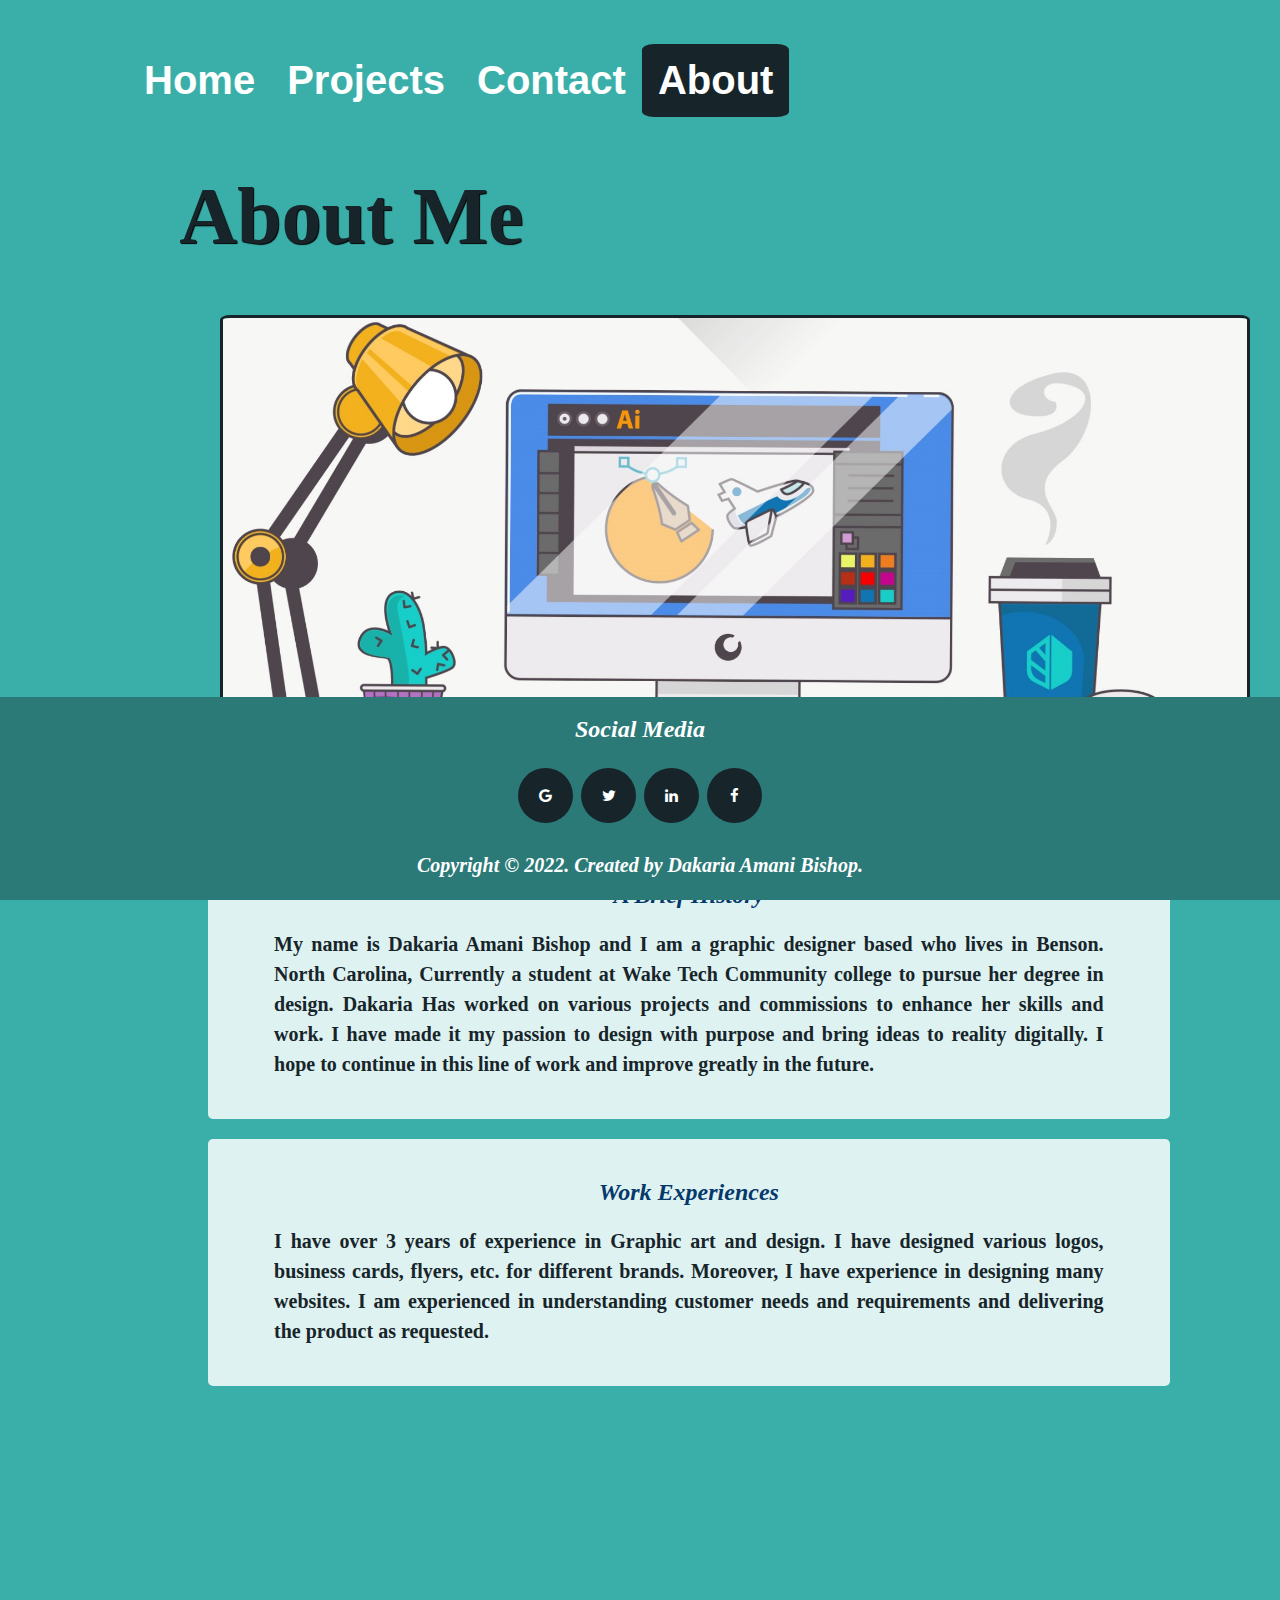
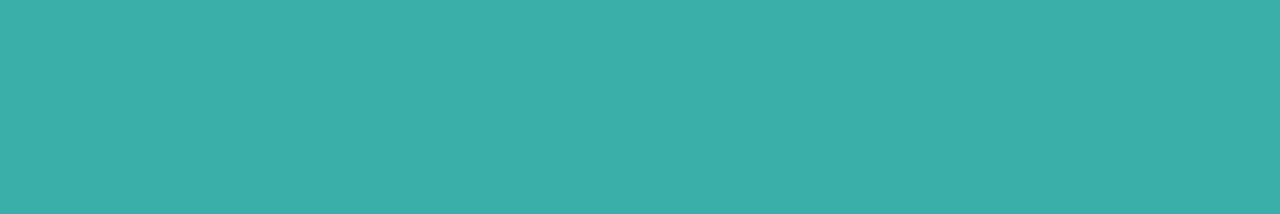
<file: Portfolio/about.html>
<!DOCTYPE html>
<html lang="en">
  <head>
    <meta charset="UTF-8">
    <meta name="viewport" content="width=device-width, initial-scale=1.0">
    <link rel="stylesheet" href="https://cdnjs.cloudflare.com/ajax/libs/font-awesome/4.7.0/css/font-awesome.min.css">
    <link rel="stylesheet" href="css/style.css">
    <title>Dakaria's Portfolio</title>

  <body>
    <main>

      <br>
      <br>

      <header>
        <div class="topnav" id="myTopnav">
          <a href="index.html" >Home</a>
          <a href="project.html" >Projects</a>
          <a href="contact.html">Contact</a>
          <a href="about.html" class="active">About</a>
          <a href="javascript:void(0);" class="icon" onclick="myFunction()">
            <i class="fa fa-bars iconstyle"></i>
          </a>
        </div>
        <script src="js/scripts.js"></script> 
      </header>
        
              <h1>About Me</h1>
              <img src="images/AboutGraphic.jpg" alt="Graphic-About" class="AboutImageSize">

              <div class="Aboutcontainer">
                <h2>A Brief History</h2>
                <p>
                  My name is Dakaria Amani Bishop and I am a graphic designer based who lives in Benson. North Carolina, Currently a student at Wake Tech Community college to pursue her degree in design. Dakaria Has worked on various projects and commissions to enhance her skills and work. I have made it my passion to design with purpose and bring ideas to reality digitally. 
                  I hope to continue in this line of work and improve greatly in the future.
                </p>
              </div>

              <div class="Aboutcontainer">
              <h2>Work Experiences</h2>
              <p>
                I have over 3 years of experience in Graphic art and design. I have designed various logos, business cards, flyers, etc. for different brands. Moreover, I have experience in designing many websites. I am experienced in understanding customer needs and requirements and delivering the product as requested.
              </p>
            </div>

        
          <br>
          <br>
          <br>
          <br>

            <br>
            <br>
    
   

    </main>
    <footer>
      <h2>Social Media</h2>
        <div class="flex-container">
          <div><a href="#" class="fa fa-google"></a></div>
          <div><a href="#" class="fa fa-twitter"></a></div>
          <div><a href="#" class="fa fa-linkedin"></a></div>
          <div><a href="#" class="fa fa-facebook"></a></div>
        </div>
      
      <div><p class="copyright">Copyright &copy; 2022. Created by Dakaria Amani Bishop.</p></div>
    </footer>
  </body>
</html>
</file>
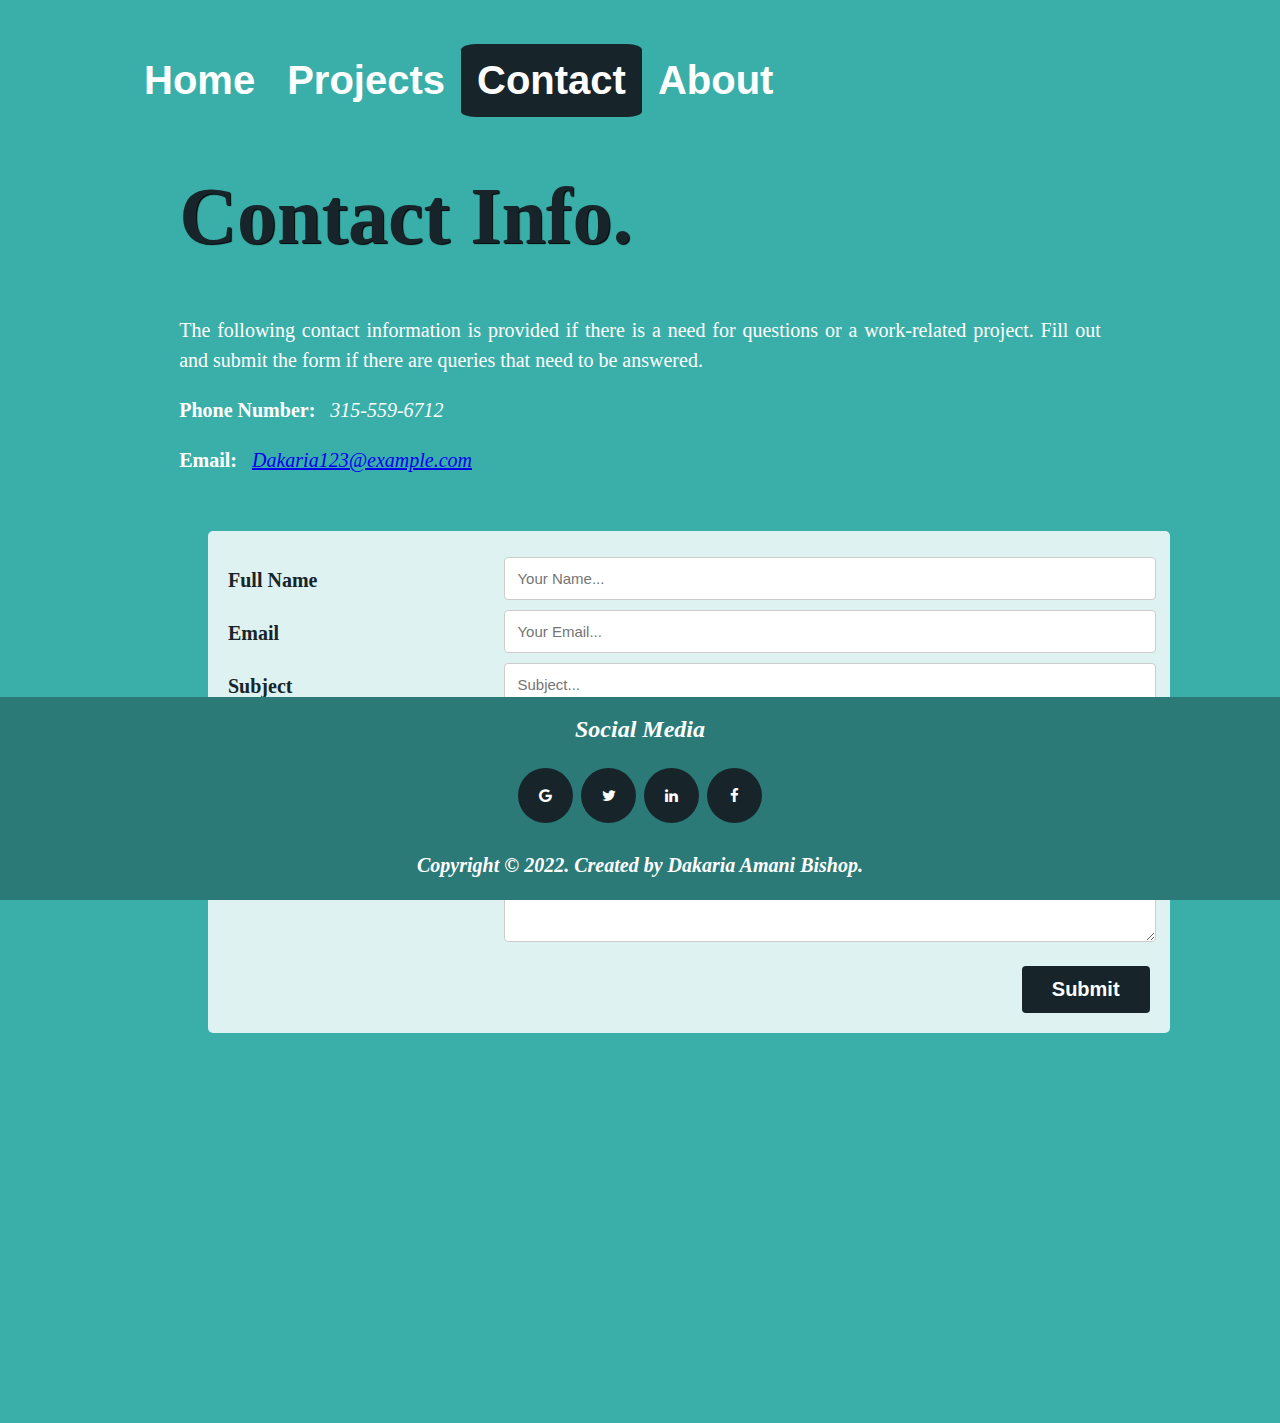
<file: Portfolio/contact.html>
<!DOCTYPE html>
<html lang="en">
  <head>
    <meta charset="UTF-8">
    <meta name="viewport" content="width=device-width, initial-scale=1.0">
    <link rel="stylesheet" href="https://cdnjs.cloudflare.com/ajax/libs/font-awesome/4.7.0/css/font-awesome.min.css">
    <link rel="stylesheet" href="css/style.css">
    <title>Dakaria's Portfolio</title>

  <body>
    <main>

      <br>
      <br>

      <header>
        <div class="topnav" id="myTopnav">
          <a href="index.html" >Home</a>
          <a href="project.html" >Projects</a>
          <a href="contact.html" class="active">Contact</a>
          <a href="about.html">About</a>
          <a href="javascript:void(0);" class="icon" onclick="myFunction()">
            <i class="fa fa-bars iconstyle"></i>
          </a>
        </div>

           <script src="js/scripts.js"></script> 
          </header>
        
              <h1>Contact Info.</h1>
          <p>
            The following contact information is provided if there is a need for questions or a work-related project. Fill out and submit the form if there are queries that need to be answered.
          </p>
          <p><b>Phone Number:</b>&nbsp;&nbsp; <i>315-559-6712</i></p>
          <p><b>Email:</b>&nbsp;&nbsp; <i><a href="mailto:email@example.com">Dakaria123@example.com</a></i></p>
          <br>
          <br>
          <div class="container">
            <form action="/action_page.php">
              <div class="row">
                <div class="col-25">
                  <label for="fname">Full Name</label>
                </div>
                <div class="col-75">
                  <input type="text" id="fname" name="FullName" placeholder="Your Name...">
                </div>
              </div>
              <div class="row">
                <div class="col-25">
                  <label for="email">Email</label>
                </div>
                <div class="col-75">
                  <input type="email" id="email" name="email" placeholder="Your Email...">
                </div>
              </div>
              <div class="row">
                <div class="col-25">
                  <label for="subject">Subject</label>
                </div>
                <div class="col-75">
                  <input type="text" id="subject" name="subject" placeholder="Subject...">
                </div>
              </div>
              <div class="row">
                <div class="col-25">
                  <label for="message">Message</label>
                </div>
                <div class="col-75">
                  <textarea id="message" name="message" placeholder="Your Message..." style="height:200px"></textarea>
                </div>
              </div>
              <div class="row">
                <input type="submit" value="Submit">
              </div>
            </form>
          </div>

          <br>
          <br>
          <br>
          <br>
          <br>


    </main>
    <footer>
      <h2>Social Media</h2>
        <div class="flex-container">
          <div><a href="#" class="fa fa-google"></a></div>
          <div><a href="#" class="fa fa-twitter"></a></div>
          <div><a href="#" class="fa fa-linkedin"></a></div>
          <div><a href="#" class="fa fa-facebook"></a></div>
        </div>
      
      <div><p class="copyright">Copyright &copy; 2022. Created by Dakaria Amani Bishop.</p></div>
    </footer>
  </body>
</html>
</file>
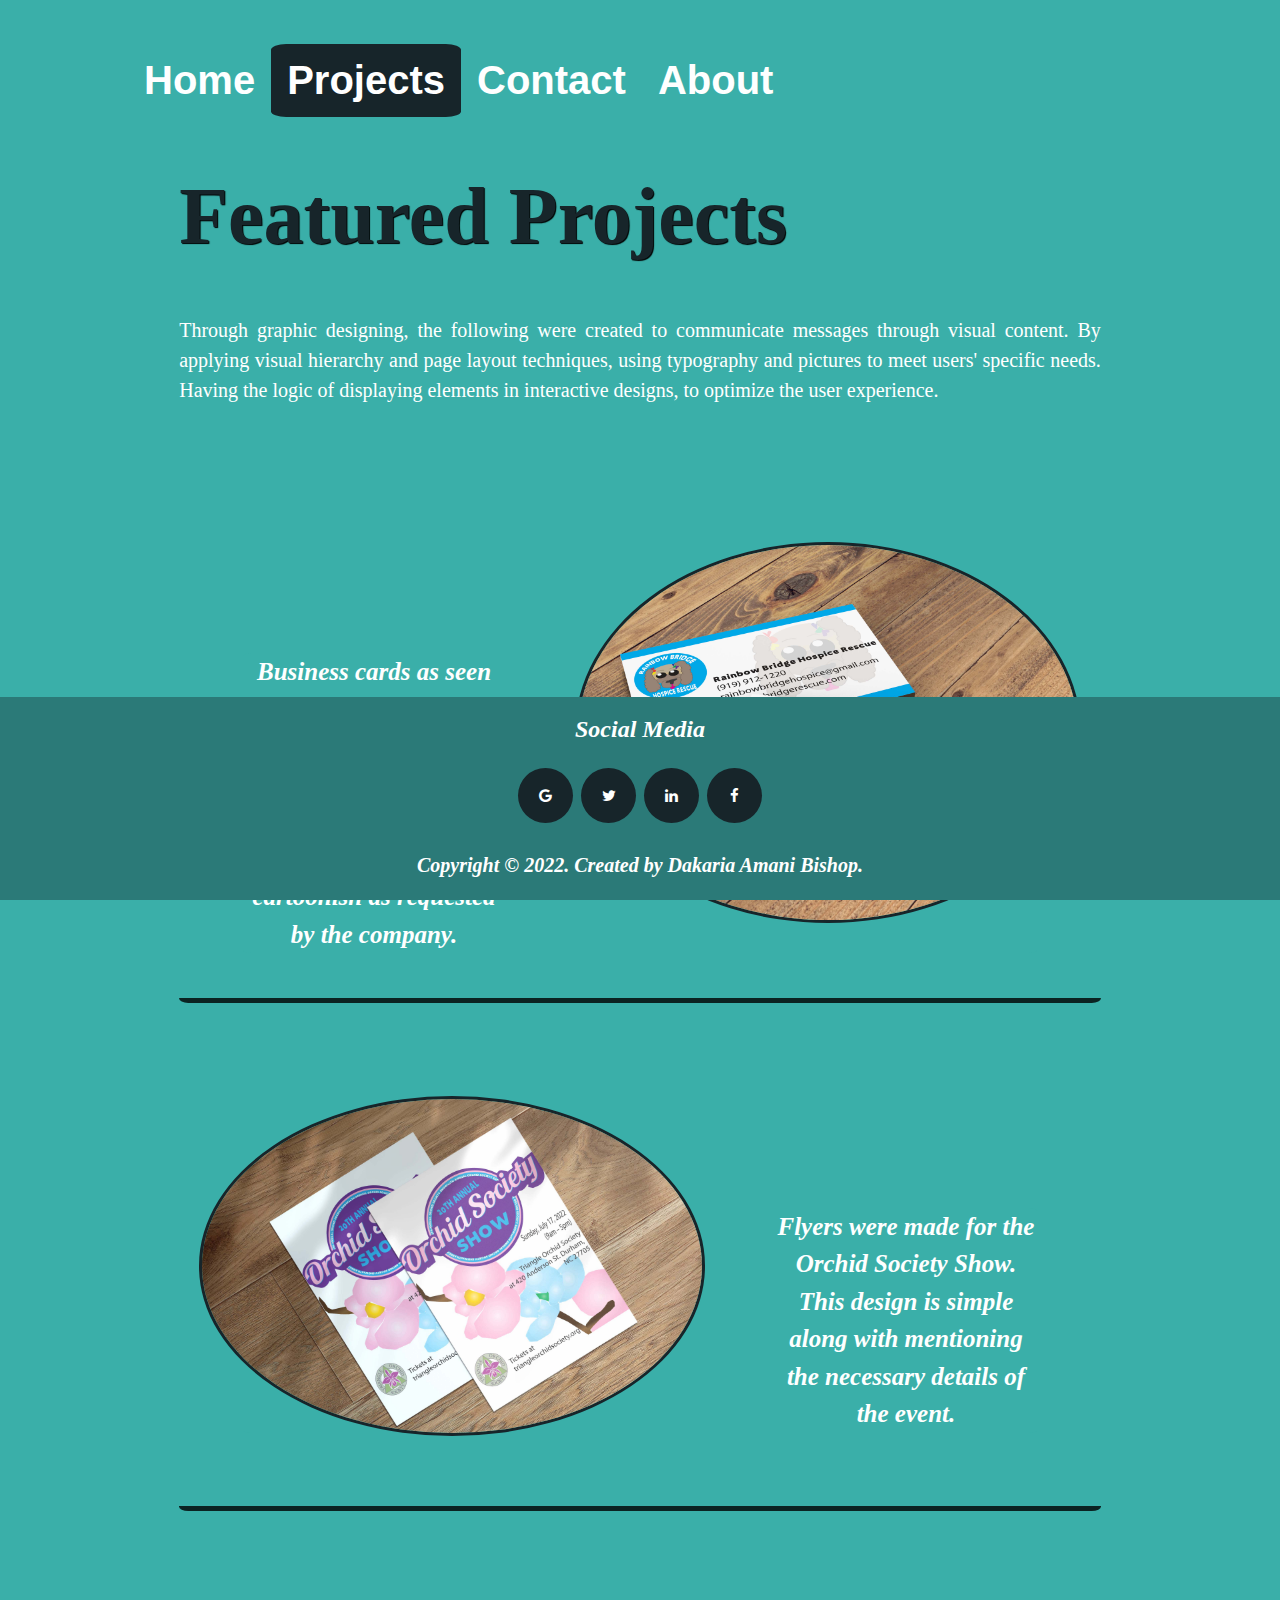
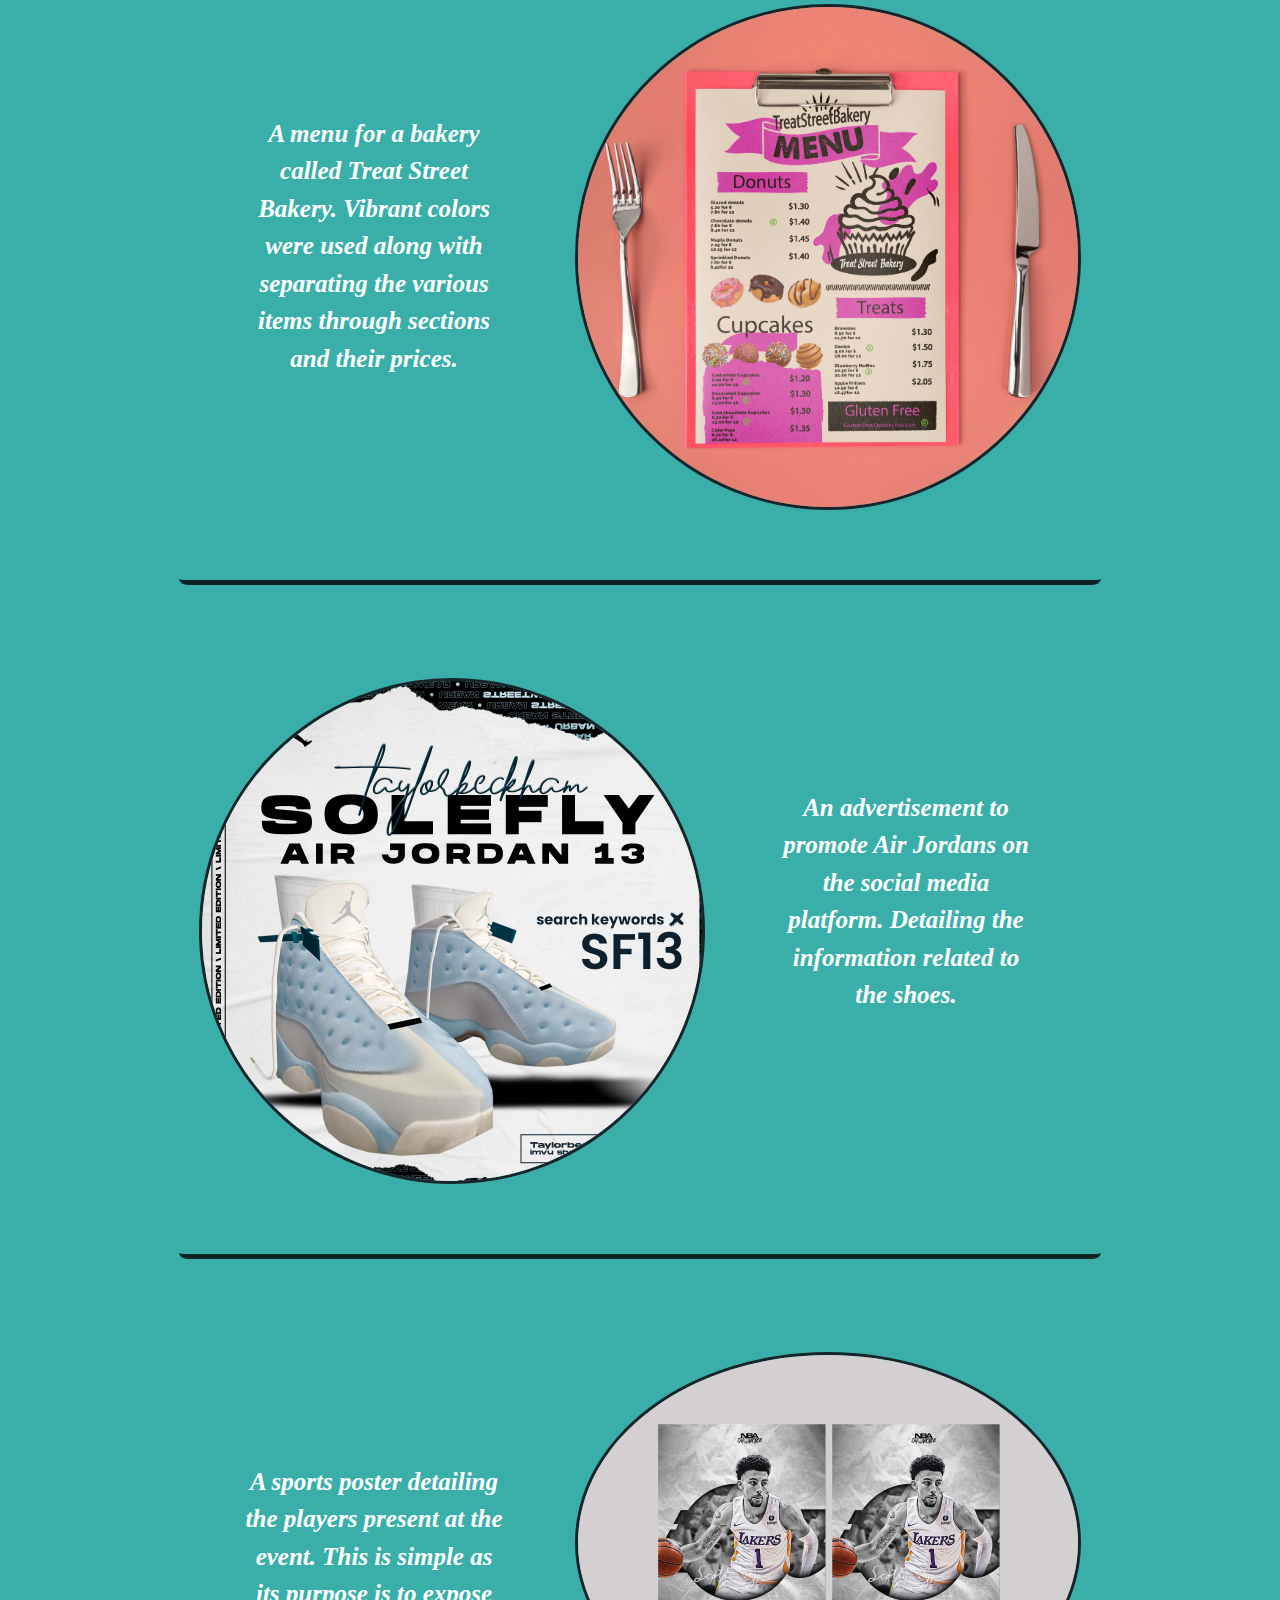
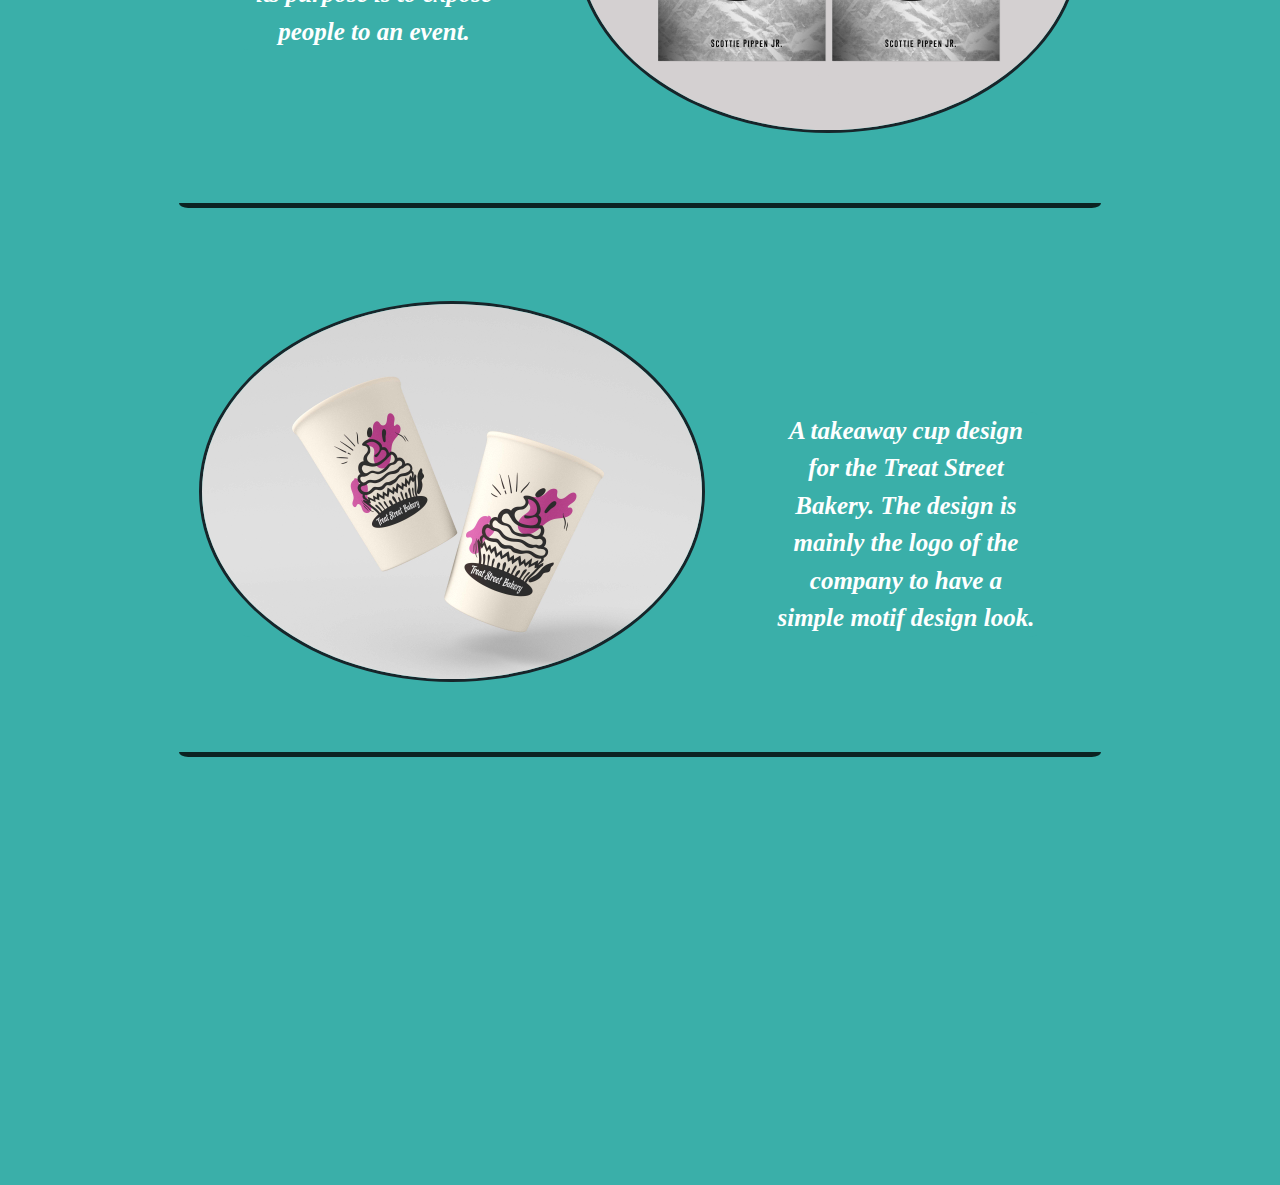
<file: Portfolio/project.html>
<!DOCTYPE html>
<html lang="en">
  <head>
    <meta charset="UTF-8">
    <meta name="viewport" content="width=device-width, initial-scale=1.0">
    <link rel="stylesheet" href="https://cdnjs.cloudflare.com/ajax/libs/font-awesome/4.7.0/css/font-awesome.min.css">
    <link rel="stylesheet" href="css/style.css">
    <title>Dakaria's Portfolio</title>

  <body>
    <main>

      <br>
      <br>

      <header>
        <div class="topnav" id="myTopnav">
          <a href="index.html" >Home</a>
          <a href="project.html" class="active">Projects</a>
          <a href="contact.html">Contact</a>
          <a href="about.html">About</a>
          <a href="javascript:void(0);" class="icon" onclick="myFunction()">
            <i class="fa fa-bars iconstyle"></i>
          </a>
        </div>
        <script src="js/scripts.js"></script> 
      </header>
              <h1>Featured Projects</h1>
          <p>
            Through graphic designing, the following were created to communicate messages through visual content. By applying visual hierarchy and page layout techniques, using typography and pictures to meet users' specific needs. Having the logic of displaying elements in interactive designs, to optimize the user experience.
          </p>
              <br>
              <br>
              <br>
              <div class="grid-container1">
                <div class="grid-item1">
                  <!-- <h3>Project Name 1</h3> -->
                  <br>
          
                  <img src="images/Business cards.jpg" alt="Business cards" class="ProjectImageSize">

                  <br>
                  <p class="margintop"><i> Business cards as seen here were created for a dog shelter called Rainbow Bridge Hospice Rescue. The visuals chosen for this were cartoonish as requested by the company. </i></p>
                </div>
                <div class="grid-item1">
                  <!-- <h3>Project Name 1</h3> -->
                  <br>
          
                  <img src="images/Flyers.jpg" alt="Flyers" class="ProjectImageSizeLeft">
                  <br>
                  <p class="margintop"><i> Flyers were made for the Orchid Society Show. This design is simple along with mentioning the necessary details of the event. </i></p>
                </div>

                <div class="grid-item1">
                  <br>
                  <img src="images/Menu.jpg" alt="Menu" class="ProjectImageSize">
                  <br>
                  <p class="margintop"><i> A menu for a bakery called Treat Street Bakery. Vibrant colors were used along with separating the various items through sections and their prices. </i></p>
                </div>

                <div class="grid-item1">
                
                  <br>
          
                  <img src="images/Social Media Promo.jpg" alt="Social Media Promo" class="ProjectImageSizeLeft">

                  
                  <br>
                  <p class="margintop"><i> An advertisement to promote Air Jordans on the social media platform. Detailing the information related to the shoes. </i></p>
                </div>

                <div class="grid-item1">
                 
                  <br>
          
                  <img src="images/Sports Poster.jpg" alt="Sports Poster" class="ProjectImageSize">

             
                  <br>
                  <p class="margintop"><i> A sports poster detailing the players present at the event. This is simple as its purpose is to expose people to an event. </i></p>
                </div>

                <div class="grid-item1">
               
                  <br>
                  <img src="images/Takeaway Cup design.jpeg" alt="Takeaway Cup design" class="ProjectImageSizeLeft">
                  <br>
                  <p class="margintop"><i> A takeaway cup design for the Treat Street Bakery. The design is mainly the logo of the company to have a simple motif design look. </i></p>
                </div>
              </div>

          <br>
          <br>
          <br>
          <br>
          <br>
          <br>
    
    </main>
    <footer>
      <h2>Social Media</h2>
        <div class="flex-container">
          <!-- <div> <a href="mailto:email@example.com">email@example.com</a></div> -->
          <!-- <div><li><a href="http://yourwebsite.com" target="_blank">yourwebsite.com</a></li></div> -->
          <div><a href="#" class="fa fa-google"></a></div>
          <div><a href="#" class="fa fa-twitter"></a></div>
          <div><a href="#" class="fa fa-linkedin"></a></div>
          <div><a href="#" class="fa fa-facebook"></a></div>
        </div>
      
      <div><p class="copyright">Copyright &copy; 2022. Created by Dakaria Amani Bishop.</p></div>
    </footer>
  </body>
</html>
</file>
<file: CSS/recipe.css>
body{
    width:70%;
    background-color: #E7FBFB;
    margin:0 auto;
    font-family: Verdana, sans-serif;
    color: black;
    text-align: justify;
   }
 
  

h1 {
    text-align:center;
    font-weight:bold;
    font-size: 2rem;
    color: black;
 
   }
   label{
     font:bold;
   }
   

   ul{
    font: italic;
    list-style-type: square;

   }
   ol{
    font: italic;
   
   }

   a{
       text-decoration: none;
   }


   .button {
    background-color: Black;
    border: none;
    color: white;
    padding: 15px 32px;
    text-align: center;
    
    display: inline-block;
    font-size: 16px;
    margin: 4px 2px;
    
  }

  .image1
  {
    width:250px;
    height:350px; 
    display: block;
    margin-left: auto;
    margin-right: auto;
    width: 50%;
  
  }
  .image2
  {
    width:500px;
    height:400px;
    display: block;
    margin-left: auto;
    margin-right: auto;
    width: 50%;
  
  }
  .image3
  {
    width:800px;
    height:400px;
     display: block;
    margin-left: auto;
    margin-right: auto;
    width: 50%;
  }
  .social
  {
    width:42px;
    height:42px;
  }
  .text
  {
    text-align: center;
  }
 
  .logo2{
    width:90px;
    height:90px;
    display: block;
    margin-left: auto;
    margin-right: auto;
    width: 50%;
  }
   .navbar {
    overflow: hidden;
    background-color: black;
  }
  
  .navbar a {
    float: left;
    font-size: 16px;
    color: white;
    text-align: center;
    padding: 14px 16px;
    text-decoration: none;
  }
  
  .dropdown {
    float: left;
    overflow: hidden;
  }
  
  .dropdown .dropbtn {
    font-size: 16px;  
    border: none;
    outline: none;
    color: white;
    padding: 14px 16px;
    background-color: inherit;
    font-family: inherit;
    margin: 0;
  }
  
 
  
  .dropdown-content {
    display: none;
    position: absolute;
    background-color: #f9f9f9;
  }
  
  .dropdown-content a {
    float: none;
    color: black;
    padding: 12px 16px;
    text-decoration: none;
    display: block;
    text-align: left;
  }
  
  
  
  .dropdown:hover .dropdown-content {
    display: block;
  }
</file>
<file: Lesson10/css/style.css>
header {
   
  font-family:Georgia, 'Times New Roman', Times, serif;
  grid-area:header;

}
body {
  background-color: #5CDB95;
  width: 80%;
      position: relative;
      margin-left: auto;
      margin-right: auto;
  min-height: 900px;
  margin-bottom: 300px;
  clear: both;
  }

h2 {
  text-align: center;
  font-family: 'Times New Roman', Times, serif;
  font-style: italic;
  color: #05386B;
  font-size:x-large;

}
h1 {
font-family: lobster two;
color: #05386B;
font-size:80px;
margin-left: 5%;
text-shadow: 1px 1px 1px black;

}
h3 {
text-align: center;
color:forestgreen;
color:#06582b;
font-family:'Lucida Sans';

}

p {
  text-align: justify;
  text-justify: inter-word;
  margin-left: 5%;
  margin-right: 5%;
  font-family: 'Times New Roman', Times, serif;
  line-height: 1.5;
  color: white;
  font-size: 18px;
 
}
.flex-container {
display: inline-grid;
grid-template-columns: auto auto auto auto auto;
width: 800px;

}

.flex-container > div {
background-color: #EDF5E1;
margin: 1px;
padding: 20px;
font-size: 11px;
}
img{

margin-right: 5%;
line-height: 1.5;
float: right;
width:200px;
height:200px;

}

h2:first-child {
border-left: 1.5px solid black;
  border-top: 1.5px solid black;
  border-bottom: 1.5px solid black;
  border-right: 1.5px solid black;

}



footer
{
  font-style: italic;
  border-top: 2px solid rgb(184, 184, 184);

  padding-bottom: 10px;

  line-height: 1;
  list-style-position: inside;

  background-color: #379683;
  font-family:monospace;
  font-weight: 700;
  font-size: xx-large;
  font-style: oblique;
  text-align: center;

  position: fixed;
  left: 0;
  bottom: 0;
  width: 100%;
  color: white;
  text-align: center;

}

footer h2{

  font-family: 'Times New Roman', Times, serif;
  font-style: italic;
  color: #05386B;
  background-color: #8EE4AF;
  padding-left: 40px;


}
section a{
  color: blue;
  font-weight: bold;
  margin-left: 5%;
  margin-right: 5%;
}
footer a{
  color: blue;
  
  line-height: 1;
  
}

nav{
background-color: #8EE4AF;
margin-bottom: 4%;

}
nav ul {                        
text-align: center;        
list-style: none;       
color: #05386B;    

}
nav ul li {                              
font: bold 20px/20px sans-serif; 
display: inline-block;        
position: relative;              
padding: 20px 20px;          
font-size: 25px;       
cursor: pointer;     
font-style: italic;                       
}
nav ul li:hover {                       
background:darkgrey;             
color: #fff;                                  
}
nav ul li ul {                  
padding: 0;                 
position: absolute;         
top: 60px;                  
left: -10000px;             
                           
}
nav ul li ul li {               
background: #555;           
display: block;                 
color: #fff;                     
}
nav ul li ul li:hover { 
background: #666; 
} 
nav ul li:hover ul {               
display: block;                
left :0px;                       
}
.grid-container {

display: grid;
gap: 50px 10px;
grid-template-columns: auto auto;
background-color: #05386B;
padding: 20px;
width: 90%;
margin-left: auto;
margin-right: auto;


}

.grid-item {
background-color: #8EE4AF;
border: 1px solid rgba(0, 0, 0, 0.8);
padding: 20px;
font-size: 20px;
text-align: center;
color: black;

}
.grid-container1 {

display: grid;
gap: 50px 10px;
grid-template-columns: auto;
background-color: #05386B;
padding: 20px;
width: 90%;
margin-left: auto;
margin-right: auto;


}

.grid-item1 {
background-color: #8EE4AF;
border: 1px solid rgba(0, 0, 0, 0.8);
padding: 20px;
font-size: 18px;
text-align: center;
color: black;

}
/*--------------------------------------------------- */
@media only screen and (max-width: 900px) {
body {
  background-color: lightblue;
}
h2{
  color: red;
}
nav ul li {                              
font: bold 20px/20px sans-serif; 
display: block;        
position: relative;              
padding: 20px 20px;          
font-size: 25px;       
cursor: pointer;     
font-style: italic;                       
}
nav ul li:hover {                       
background:darkgrey;             
color: #fff;      
                         
}
nav ul li ul {                  
padding: 0;                 
position: absolute;         
top: 60px;                  
left: -10000px;             
                           
}
nav ul li ul li {               
background: #555;           
display: block;                 
color: #fff;                     
}
nav ul li ul li:hover { 
background: #666; 
} 
nav ul li:hover ul {               
display: block;                
left :0px; 
width: 200px;                      
}

}
</file>
<file: Portfolio/css/style.css>
header {
   
    font-family:Georgia, 'Times New Roman', Times, serif;
    grid-area:header;
  
  }
  body {
    background-color: #3AAFA9;
    width: 80%;
   position: relative;
   margin-left: auto;
    margin-right: auto;
    min-height: 900px;
    margin-bottom: 300px;
    clear: both;
    }
  
  h3 {
  text-align: center;
  color:forestgreen;
  color:#06582b;
  font-family:'Lucida Sans';
  
  }
  

  
  
  section a{
    color: blue;
    font-weight: bold;
    margin-left: 5%;
    margin-right: 5%;
  }
  
  
  @media only screen and (max-width: 900px)
   {
  
  body {
    background-color: lightblue;
    
  }
  h2{
    color: red;
  }
  
  }
 
  /* ----------------------------------------- */
  p {
    text-align: justify;
    text-justify: inter-word;
    margin-left: 5%;
    margin-right: 5%;
    font-family: 'Times New Roman', Times, serif;
    line-height: 1.5;
    color: white;
    font-size: 20px;
   
  }
  li
  {
   text-align: justify;
    text-justify: inter-word;
    margin-left: 5%;
    margin-right: 5%;
    font-family: 'Times New Roman', Times, serif;
    line-height: 1.5;
    color: white;
    font-size: 20px;
  }
  h2 {
    text-align: center;
    font-family: 'Times New Roman', Times, serif;
    font-style: italic;
    color: #05386B;
    font-size:x-large;
   
  
  }
  h1 {
  font-family: "lobster two";
  color: #17252A;
  font-size:80px;
  margin-left: 5%;
  text-shadow: 1px 1px 1px black;
  
  }
  /* ----------------------------------------- Navigation */
  .topnav {
   
   overflow: hidden;
   
   font-family: Arial, Helvetica, sans-serif;
   
 }
 
 .topnav a {
   float: left;
   display: block;
   color: #FEFFFF;
   text-align: center;
   padding: 14px 16px;
   text-decoration: none;
   font-size: 40px;
   font-weight: bolder;
   border-radius: 8%;
   
 }
 
 .topnav a:hover {
   background-color: #ddd;
   color: #17252A;
 }
 
 .topnav a.active {
   background-color: #17252A;
   color: white;
 }
 
 .topnav .icon {
   display: none;
   
 }
 
 
 @media screen and (max-width: 600px) {
   .topnav a:not(:first-child) {display: none;}
   .topnav a.icon {
     float: right;
     display: block;
   }
 }
 
 @media screen and (max-width: 600px) {
   .topnav.responsive {position: relative;}
   .topnav.responsive .icon {
     position: absolute;
     right: 0;
     top: 0;
   }
   .topnav.responsive a {
     float: none;
     display: block;
     text-align: left;
   }
 }
 /* -----------------------------------Footer */
 
 footer
  {
    font-style: italic;
    border-top: 0px solid #2B7A78;
  
    line-height: 1;
    list-style-position: inside;
  
    background-color: #2B7A78;
    font-family:monospace;
    font-weight: 700;
    font-size: xx-large;
    font-style: oblique;
    text-align: center;
  
    position: fixed;
    left: 0;
    bottom: 0;
    width: 100%;
    color: white;
    text-align: center;
  
  }
  
  footer h2{
  
    font-family: 'Times New Roman', Times, serif;
    font-style: italic;
    color: #FEFFFF;
    
 
  }
  
  .flex-container {
  display: inline-grid;
  grid-template-columns: auto auto auto auto auto;
  /* width: 800px; */
  
  }
  
  .flex-container > div {
  padding: 2px;
  font-size: 15px;
  }
 
  footer a{
    color: blue;
    line-height: 1;
    
  }
 .fa {
   padding: 20px;
   font-size: 15px;
   width: 15px;
   text-align: center;
   text-decoration: none;
   margin: 5px 2px;
   border-radius: 50%;
 }
 
 .fa:hover {
     opacity: 0.7;
 }
 
 .fa-facebook {
   background: #17252A;
   color: #FEFFFF;
 }
 
 .fa-twitter {
   background: #17252A;
   color: #FEFFFF;
 }
 
 .fa-google {
   background: #17252A;
   color: #FEFFFF;
 }
 
 .fa-linkedin {
   background: #17252A;
   color: #FEFFFF;
 }
 
 .copyright
 {
   text-align: center;
 }
 /* ----------------------------------- */
 .HomeImage{
  
   width: 800px;
   height: 800px;
   border-radius: 50%;
   float: right;
   margin-bottom: 400px;
   margin-top: 50px;
   border: 3px solid #17252A;
   
   background-repeat: no-repeat;
   background-size: contain;

 
 }
 .HomeText
 {
   width: 700px; 
   border: 3px solid #17252A;
   float: left;
   font-size: 15px;
   
   padding-bottom: 30px;
   margin-top: 50px;
   border-radius: 3%;
   word-wrap: break-word;
 
 }
 @media screen and (max-width: 900px) {
   .HomeImage{
  
  /* width: 800px;
  height: 800px; */
  border-radius: 50%;
  float: left;
  margin-bottom: 400px;
  margin-top: 50px;
  border: 3px solid #17252A;
  width: 100%;
  height: auto;
  
 }
 .HomeText
 {
   width: 450px; 
   border: 3px solid #17252A;
   float: left;
   font-size: 3px;
   
   padding-bottom: 30px;
   margin-top: 50px;
   border-radius: 3%;
 
 }
 }
 
 @media screen and (max-width: 600px) {
   .HomeImage{
  
  /* width: 800px;
  height: 800px; */
  border-radius: 50%;
  float: left;
  margin-bottom: 400px;
  margin-top: 50px;
  border: 3px solid #17252A;
  width: 100%;
  height: auto;
  
 }
 .HomeText
 {
   width: 450px; 
   border: 3px solid #17252A;
   float: left;
   font-size: 15px;
   
   padding-bottom: 30px;
   margin-top: 50px;
   border-radius: 3%;
 
 }
 .iconstyle{
  
   font-size: 30px; 
   padding-right: 10px;
   padding-left: 1px; 
   padding-top: 2px; 
   height: 2px;
 }
 }
 /* ----------------------------------- */
 .floatright
 {
   border: 3px solid #17252A;
   
   float: right;
 }
 .floatleft
 {
   border: 3px solid #17252A;
   word-wrap: break-word;
   float: left;
 }
 .ProjectImageSize
 {
   border: 3px solid #17252A;
   margin-top: 0px;
   margin-bottom: 50px;
   border-radius: 50%;
   float: right;
   margin-left: 70px;
   width: 100%;
   max-width: 500px;
   height: auto;
 }
 .ProjectImageSizeLeft
 {
   border: 3px solid #17252A;
   margin-top: 0px;
   margin-bottom: 50px;
   border-radius: 50%;
   float: left;
   margin-right: 70px;
   width: 100%;
   max-width: 500px;
   height: auto;
 }
 .margintop
 {
   margin-top: 10%;
 }
 /* ---------------------------------Container */
 .grid-container {
  
  display: grid;
  gap: 50px 10px;
  grid-template-columns: auto auto;
  background-color: #05386B;
  padding: 20px;
  width: 90%;
  margin-left: auto;
  margin-right: auto;
  
  
  }
  
  .grid-item {
  background-color: #8EE4AF;
  border: 1px solid rgba(0, 0, 0, 0.8);
  padding: 20px;
  font-size: 20px;
  text-align: center;
  color: black;
  
  }
  .grid-container1 {
  
  display: grid;
  gap: 50px 10px;
  grid-template-columns: auto;
  background-color: #3AAFA9;
  padding: 20px;
  width: 90%;
  margin-left: auto;
  margin-right: auto;
  
  
  }
  
  .grid-item1 {
  background-color: #3AAFA9;
  border-radius: 1%;
  /* border: 1px solid rgba(0, 0, 0, 0.8); */
  border-bottom: 5px solid rgba(0, 0, 0, 0.8);
  padding: 20px;
  font-size: 20px;
  font-family: 'Times New Roman', Times, serif;
  text-align: center;
  color: #17252A;
  
  }
  .grid-item1>p {
  background-color: #3AAFA9;
  border-radius: 1%;
  
  font-size: 25px;
  font-weight: bold;
  font-family: 'Times New Roman', Times, serif;
  text-align: center;
  color: #FEFFFF;
  
  }
  /*---------------------------------------------------Contact Page */
 
  /*---------------------------------------------------Form */
  input[type=text], select, textarea {
   width: 97%;
   padding: 12px;
   border: 1px solid #ccc;
   border-radius: 4px;
   resize: vertical;
   font-size: 15px;
 }
 input[type=email], select, textarea {
   width: 97%;
   padding: 12px;
   border: 1px solid #ccc;
   border-radius: 4px;
   resize: vertical;
   font-size: 15px;
 }
 
 label {
   padding: 12px 12px 12px 0;
   display: inline-block;
   color: #17252A;
   font-size: 20px;
 }
 
 input[type=submit] {
   font-weight: bold;
   background-color: #17252A;
   color: #FEFFFF;
   /* padding: 12px 30px; */
   padding: 12px 30px;
   border: none;
   border-radius: 4px;
   cursor: pointer;
   float: right;
 
   margin-top: 20px;
   font-size: 20px;
 }
 
 input[type=submit]:hover {
   background-color: #45a049;
 }
 
 .container {
   border-radius: 5px;
   background-color: #DEF2F1;
   padding: 20px;
   width: 90%;
   margin-left: 80px;
   font-weight: bold;
 }
 
 .col-25 {
   float: left;
   width: 30%;
   margin-top: 6px;
 }
 
 .col-75 {
   float: left;
   width: 70%;
   margin-top: 6px;
 }
 

 .row:after {
   content: "";
   display: table;
   clear: both;
 }
 
 
 @media screen and (max-width: 600px) {
   .col-25, .col-75, input[type=submit] {
     width: 90%;
     margin-top: 0;
     margin-bottom: 10px;
     float: left;
   }
   .container {
   border-radius: 5px;
   background-color: #DEF2F1;
   padding: 20px;
   width: 70%;
   font-weight: bold;
 }
 }
 /*--------------------------------------------------- About Page */
 .Aboutcontainer {
   border-radius: 5px;
   background-color: #DEF2F1;
   padding: 20px;
   width: 90%;
   margin-left: 80px;
   font-weight: bold;
   color: #17252A;
   margin-bottom: 20px;
 }
 .Aboutcontainer>p {
   background-color: #DEF2F1;
   font-weight: bold;
   color: #17252A;
 }
 @media screen and (max-width: 600px) {
 
   .Aboutcontainer {
   border-radius: 5px;
   background-color: #DEF2F1;
   padding: 20px;
   width: 70%;
   font-weight: bold;
   color: #17252A;
   margin-bottom: 20px;
 }
 .Aboutcontainer>p {
   background-color: #DEF2F1;
   font-weight: bold;
   color: #17252A;
 }
 }
 
 .AboutImageSize
 {
   border: 3px solid #17252A;
   margin-top: 0px;
   margin-bottom: 50px;
   border-radius: 1%;
   /* margin-left: 90px; */
   margin-left: 9%;
   width: 100%;
   max-width: 1300px;
   height: auto;
 }
   /*--------------------------------------------------- */
</file>
